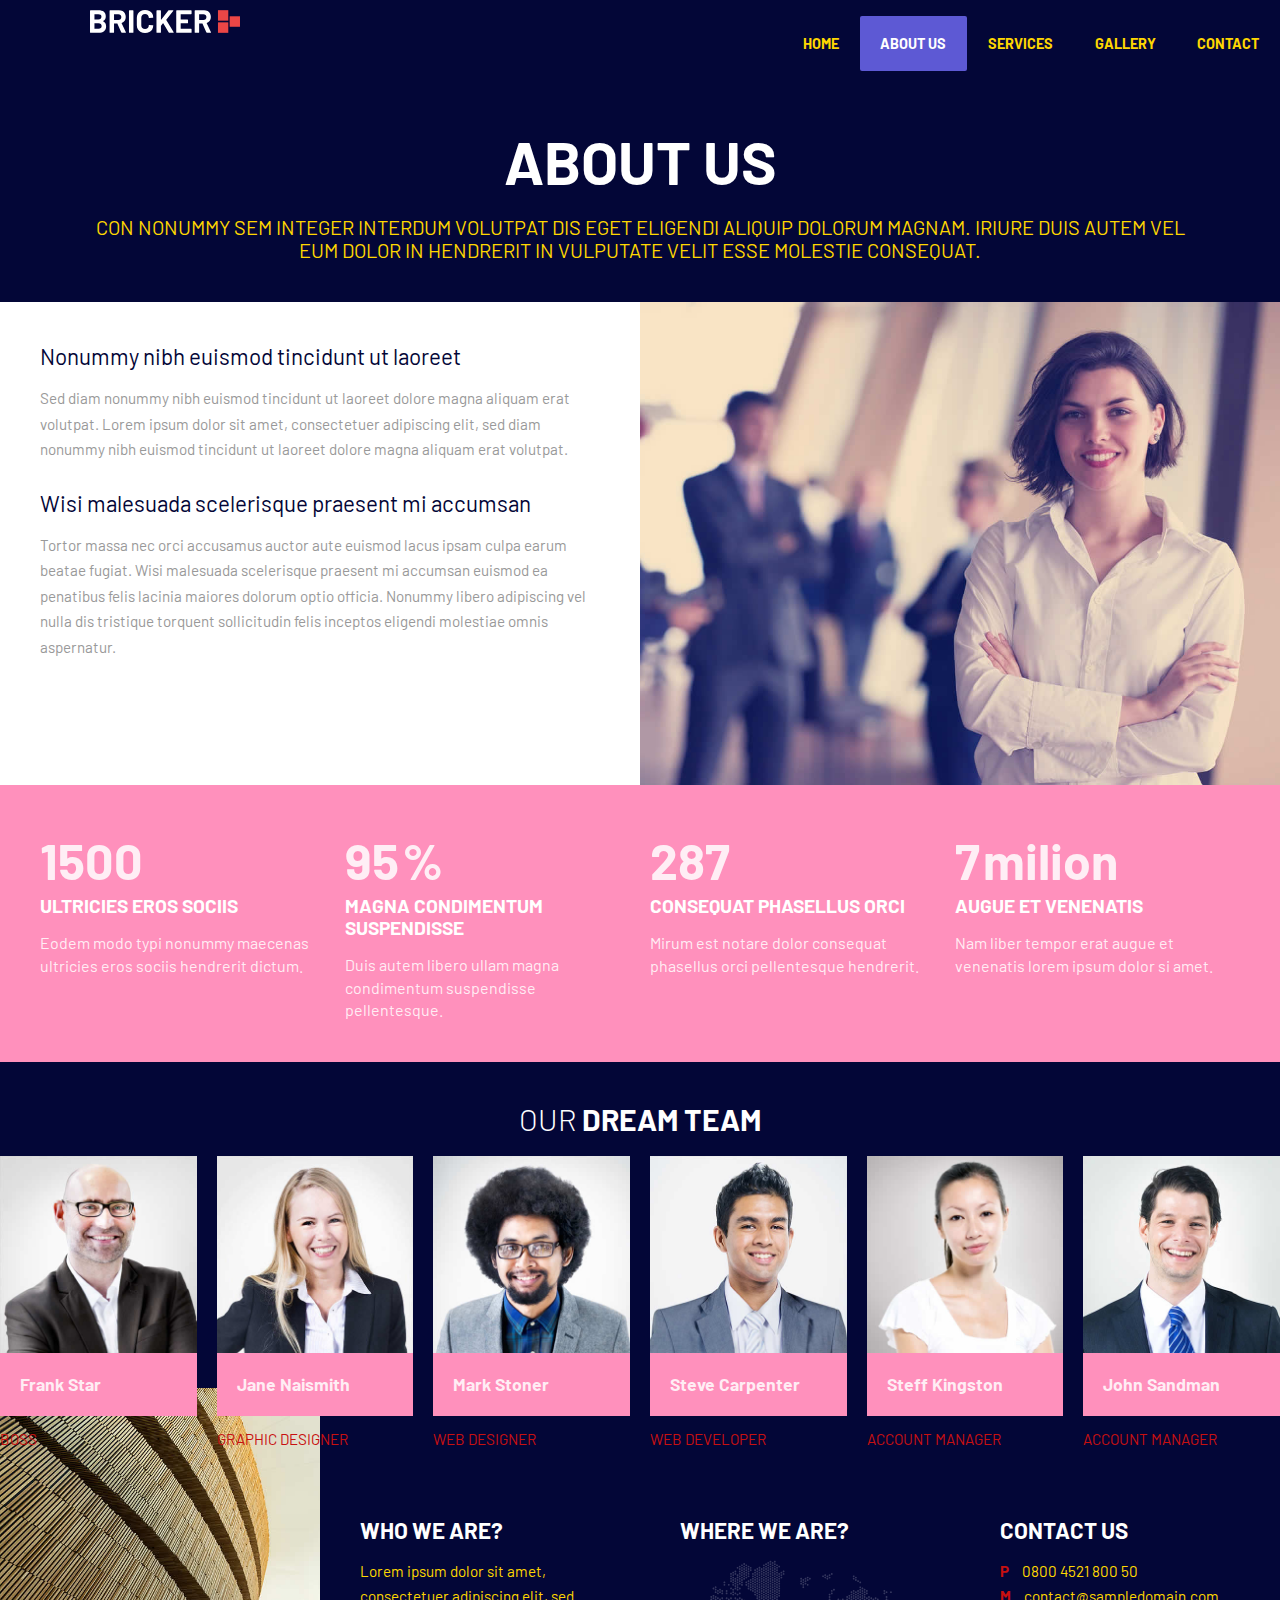
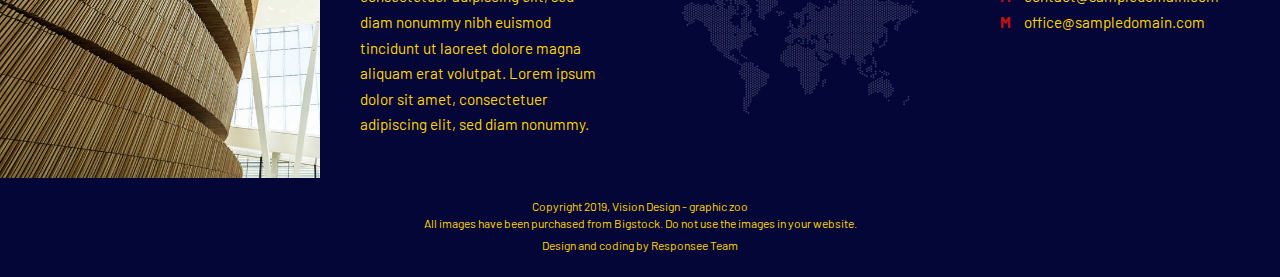
<file: about-us.html>
<!DOCTYPE html>
<html lang="en-US">
 <head>
    <meta charset="UTF-8">
    <meta name="viewport" content="width=device-width, initial-scale=1.0" />
    <title>Free responsive business website template</title>
    <link rel="stylesheet" href="css/components.css">
    <link rel="stylesheet" href="css/icons.css">
    <link rel="stylesheet" href="css/responsee.css">
    <link rel="stylesheet" href="owl-carousel/owl.carousel.css">
    <link rel="stylesheet" href="owl-carousel/owl.theme.css">
    <!-- CUSTOM STYLE -->      
    <link rel="stylesheet" href="css/template-style.css">
    <link href="https://fonts.googleapis.com/css?family=Barlow:100,300,400,700,800&amp;subset=latin-ext" rel="stylesheet">  
    <script type="text/javascript" src="js/jquery-1.8.3.min.js"></script>
    <script type="text/javascript" src="js/jquery-ui.min.js"></script>    
 </head>

 <!--
    You can change the color scheme of the page. Just change the class of the <body> tag. 
    You can use this class: "primary-color-white", "primary-color-red", "primary-color-orange", "primary-color-blue", "primary-color-aqua", "primary-color-dark" 
    -->
    
    <!--
    Each element is able to have its own background or text color. Just change the class of the element.  
    You can use this class: 
    "background-white", "background-red", "background-orange", "background-blue", "background-aqua", "background-primary" 
    "text-white", "text-red", "text-orange", "text-blue", "text-aqua", "text-primary"
    -->

   <body class="size-1520 primary-color-red background-dark">
      <!-- HEADER -->
      <header class="grid">
        <!-- Top Navigation -->
        <nav class="s-12 grid background-none background-primary-hightlight">
           <!-- logo -->
           <a href="index.html" class="m-12 l-3 padding-2x logo">
              <img src="img/logo.svg">
           </a>
           <div class="top-nav s-12 l-9"> 
              <ul class="top-ul right chevron">
                <li><a href="index.html">Home</a></li>
                <li><a href="about-us.html">About Us</a></li>
                <li><a href="services.html">Services</a></li>
                <li><a href="gallery.html">Gallery</a></li>
                <li><a href="contact.html">Contact</a></li>
              </ul>
           </div>
        </nav>
      </header>
      
      <!-- MAIN -->
      <main role="main">
        <!-- TOP SECTION -->
        <header class="grid">
        	<div class="s-12 padding-2x">
            <h1 class="text-strong text-white text-center center text-size-60 text-uppercase margin-bottom-20">About Us</h1>
            <p class="text-size-20 text-white text-center center text-uppercase">Con nonummy sem integer interdum volutpat dis eget eligendi aliquip dolorum magnam. Iriure duis autem vel<br> eum dolor in hendrerit in vulputate velit esse molestie consequat.</p>
          </div>
        </header>
  
        
        <!-- SECTION 1 -->
        <section class="grid">        
          <div class="m-12 l-6 padding-2x background-white">
            <h2 class="text-dark">Nonummy nibh euismod tincidunt ut laoreet</h2>
            <p>Sed diam nonummy nibh euismod tincidunt ut laoreet dolore magna aliquam erat volutpat. Lorem ipsum dolor sit amet, consectetuer adipiscing elit, sed diam nonummy nibh euismod tincidunt ut laoreet dolore magna aliquam erat volutpat.<br><br></p>
            <h2 class="text-dark">Wisi malesuada scelerisque praesent mi accumsan</h2>
            <p>Tortor massa nec orci accusamus auctor aute euismod lacus ipsam culpa earum beatae fugiat. Wisi malesuada scelerisque praesent mi accumsan euismod ea penatibus felis lacinia maiores dolorum optio officia. Nonummy libero adipiscing vel nulla dis tristique torquent sollicitudin felis inceptos eligendi molestiae omnis aspernatur.<p>
          </div>
          
          <!-- Image-->
          <img class="l-6 hide-s hide-m" src="img/img-01.jpg">
        </section>
        
        <!-- SECTION 2 -->
        <section class="grid margin margin-bottom padding-2x background-primary">
          <div class="s-12 m-6 l-3">
            <span class="timer text-size-50 text-white text-strong">1500</span>
            <h3 class="text-uppercase text-strong">Ultricies eros sociis</h3>
            <p class="text-size-16 margin-m-bottom-20">Eodem modo typi nonummy maecenas ultricies eros sociis hendrerit dictum.</p> 
          </div>

          <div class="s-12 m-6 l-3">
            <span class="timer text-size-50 text-white text-strong">95</span> <span class="text-size-50 text-white text-strong">%</span>
            <h3 class="text-uppercase text-strong">Magna condimentum suspendisse</h3>
            <p class="text-size-16 margin-m-bottom-20">Duis autem libero ullam magna condimentum suspendisse pellentesque.</p> 
          </div>

          <div class="s-12 m-6 l-3">
            <span class="timer text-size-50 text-white text-strong">287</span>
            <h3 class="text-uppercase text-strong">Consequat phasellus orci</h3>
            <p class="text-size-16 margin-m-bottom-20">Mirum est notare dolor consequat phasellus orci pellentesque hendrerit.</p> 
          </div>

          <div class="s-12 m-6 l-3">
            <span class="timer text-size-50 text-white text-strong">7</span> <span class="text-size-50 text-white text-strong">milion</span>
            <h3 class="text-uppercase text-strong">Augue et venenatis</h3>
            <p class="text-size-16 margin-m-bottom-20">Nam liber tempor erat augue et venenatis lorem ipsum dolor si amet.</p> 
          </div>
        </section>
        
        <!-- SECTION 3 -->
        <section class="grid margin">
          <h2 class="s-12 text-white text-thin text-size-30 text-white text-uppercase margin-top-bottom-20 center text-center">Our <b>Dream Team</b></h2> 
          <div class="s-12 m-6 l-2 margin-bottom">
            <img src="img/team-01.jpg"/>
            <h4 class="background-primary padding text-strong">Frank Star</h4>
            <p class="margin-bottom-10 text-primary text-uppercase">Boss</p>                                                                                                                                          
          </div>
          <div class="s-12 m-6 l-2 margin-bottom">
            <img src="img/team-02.jpg"/>
            <h4 class="background-primary padding text-strong">Jane Naismith</h4>
            <p class="margin-bottom-10 text-primary text-uppercase">Graphic Designer</p>                                                                                                                                          
          </div>
          <div class="s-12 m-6 l-2 margin-bottom"> 
            <img src="img/team-03.jpg"/>
            <h4 class="background-primary padding text-strong">Mark Stoner</h4>
            <p class="margin-bottom-10 text-primary text-uppercase">Web Designer</p>                                                                                                                                          
          </div>
          <div class="s-12 m-6 l-2 margin-bottom"> 
            <img src="img/team-04.jpg"/>
            <h4 class="background-primary padding text-strong">Steve Carpenter</h4>
            <p class="margin-bottom-10 text-primary text-uppercase">Web Developer</p>                                                                                                                                          
          </div>
          <div class="s-12 m-6 l-2 margin-bottom"> 
            <img src="img/team-05.jpg"/>
            <h4 class="background-primary padding text-strong">Steff Kingston</h4>
            <p class="margin-bottom-10 text-primary text-uppercase">Account Manager</p>                                                                                                                                          
          </div>
          <div class="s-12 m-6 l-2 margin-bottom"> 
            <img src="img/team-06.jpg"/>
            <h4 class="background-primary padding text-strong">John Sandman</h4>
            <p class="margin-bottom-10 text-primary text-uppercase">Account Manager</p>                                                                                                                                          
          </div>   
        </section>
                 
      </main>
      
       
      <!-- FOOTER -->
      <footer class="grid">
        <!-- Footer - top -->
        <!-- Image-->
        <div class="s-12 l-3 m-row-3 margin-bottom background-image" style="background-image:url(img/img-04.jpg)"></div>
        
        <div class="s-12 m-9 l-3 padding-2x margin-bottom background-dark">
           <h2 class="text-strong text-uppercase">Who We Are?</h2>
           <p>Lorem ipsum dolor sit amet, consectetuer adipiscing elit, sed diam nonummy nibh euismod tincidunt ut laoreet dolore magna aliquam erat volutpat. Lorem ipsum dolor sit amet, consectetuer adipiscing elit, sed diam nonummy.</p>
        </div>
        
        <div class="s-12 m-9 l-3 padding-2x margin-bottom background-dark">
           <h2 class="text-strong text-uppercase">Where We Are?</h2>
           <img class="full-img" src="img/map.svg" alt=""/>
        </div>
        
        <div class="s-12 m-9 l-3 padding-2x margin-bottom background-dark">
           <h2 class="text-strong text-uppercase">Contact Us</h2>
           <p><b class="text-primary margin-right-10">P</b> 0800 4521 800 50</p>
           <p><b class="text-primary margin-right-10">M</b> <a class="text-primary-hover" href="mailto:contact@sampledomain.com">contact@sampledomain.com</a></p>
           <p><b class="text-primary margin-right-10">M</b> <a class="text-primary-hover" href="mailto:office@sampledomain.com">office@sampledomain.com</a></p>
        </div>
        
        <!-- Footer - bottom -->
        <div class="s-12 text-center margin-bottom">
          <p class="text-size-12">Copyright 2019, Vision Design - graphic zoo</p>
          <p class="text-size-12">All images have been purchased from Bigstock. Do not use the images in your website.</p>
          <p><a class="text-size-12 text-primary-hover" href="http://www.myresponsee.com" title="Responsee - lightweight responsive framework">Design and coding by Responsee Team</a></p>
        </div>
      </footer>                                                                    
      <script type="text/javascript" src="js/responsee.js"></script>
      <script type="text/javascript" src="owl-carousel/owl.carousel.js"></script>
      <script type="text/javascript" src="js/template-scripts.js"></script>

   </body>
</html>
</file>
<file: css/components.css>
/*
 * Components CSS - v6 - 2016-07-08
 * https://www.myresponsee.com
 * Copyright 2019, Vision Design - graphic zoo
 * Free to use under the MIT license.
*/
/* Tabs */
.tab-item {
  background: none repeat scroll 0 0 #fff;
  display: none;
  padding: 1.25rem 0;
}
.tab-item.tab-active {
  display: block;
}
.tab-content > .tab-label {
  display: none;
}
.tab-nav > .tab-label {
  float:left;
}
a.tab-label, a.tab-label:link, a.tab-label:visited, a.tab-label:hover {
  background: none repeat scroll 0 0 #262626;
  color: #fff;
  margin-right: 1px;
  padding: 0.625rem 1.25rem;
  transition: background 0.20s linear 0s;
  -o-transition: background 0.20s linear 0s;
  -ms-transition: background 0.20s linear 0s;
  -moz-transition: background 0.20s linear 0s;
  -webkit-transition: background 0.20s linear 0s;
}
a.tab-label:hover,a.tab-label.active-btn {
  background: none repeat scroll 0 0 #999;
}
.tab-label.active-btn {
  cursor: default;
}
.tab-content {
  text-align: left;
}
@media screen and (max-width:768px) {    
  .tab-nav > .tab-label {
    margin: 0.5px 0;
    width: 100%;
  }
}
/* Custom forms */
form.customform input, form.customform select, form.customform textarea, form.customform button {
 font-size:0.9rem;
 font-family:inherit;
 margin-bottom:1.25rem;
} 
form.customform input, form.customform select {height: 2.7rem;}
form.customform input, form.customform textarea, form.customform select { 
 background: none repeat scroll 0 0 #F5F5F5;
 transition: background 0.20s linear 0s;
 -o-transition: background 0.20s linear 0s;
 -ms-transition: background 0.20s linear 0s;
 -moz-transition: background 0.20s linear 0s;
 -webkit-transition: background 0.20s linear 0s;
}
form.customform input:hover, form.customform textarea:hover, form.customform select:hover, form.customform input:focus, form.customform textarea:focus, form.customform select:focus {background: none repeat scroll 0 0 #fff;}
form.customform input, form.customform textarea, form.customform select {
 background: none repeat scroll 0 0 #F5F5F5;
 border: 1px solid #E0E0E0;
 padding: 0.625rem;
 width: 100%;
}
form.customform input[type="file"] {
 border: 1px solid #E0E0E0;
 height: auto;
 max-height: 2.7rem;
 min-height: 2.7rem;
 padding: 0.4rem;
 width: 100%;
}
form.customform input[type="radio"], form.customform input[type="checkbox"] {
 margin-right: 0.625rem;
 width:auto;
 padding:0;
 height:auto;
}
form.customform option {padding: 0.625rem;}
form.customform select[multiple="multiple"] {height: auto;}
form.customform button {
 width: 100%;
 background: none repeat scroll 0 0 #152732;
 border: 0 none;
 color: #fff;
 height: 2.7rem;
 padding: 0.625rem;
 cursor:pointer;
 width: 100%;
 transition: background 0.20s linear 0s;
 -o-transition: background 0.20s linear 0s;
 -ms-transition: background 0.20s linear 0s;
 -moz-transition: background 0.20s linear 0s;
 -webkit-transition: background 0.20s linear 0s;
}
/* Tooltip */
a.tooltip-container,.tooltip-container {
  border-bottom:1px dotted;
  border-bottom-color: color;
  cursor: help;
  font-weight: 600;
}
a .tooltip-content,.tooltip-content {
  background: #152732 none repeat scroll 0 0;
  color: #fff!important;
  border-radius: 3px;
  display: none;
  font-size: 0.8rem;
  font-weight: normal;
  line-height: 1.3rem;
  margin-top: -1.25rem;
  max-width: 300px;
  padding: 0.625rem;
  position: absolute;
  z-index: 10;
}
.tooltip-content::after {
  border-left: 9px solid transparent;
  border-right: 9px solid transparent;
  border-top: 7px solid #152732;
  bottom: -5px;
  clear: both;
  content: "";
  height: 0;
  left: 50%;
  margin-left: -5px;
  position: absolute;
  width: 0;
}
a.tooltip-content.tooltip-bottom,.tooltip-content.tooltip-bottom {
  margin-top: 1.25rem;
}
.tooltip-content.tooltip-bottom::after {
  border-left: 9px solid transparent;
  border-right: 9px solid transparent;
  border-top: 0;
  border-bottom: 7px solid #152732;
  top: -5px;
}
/* Buttons */
.button,a.button,a.button:link,a.button:active,a.button:visited {
  background: #777 none repeat scroll 0 0;
  border: 0;
  color: #fff;
  cursor: pointer;
  display: inline-block;
  font-size: 0.85rem;
  padding: 0.825rem 1rem;
  text-align: center;
  transition: all 0.20s linear 0s;
  -o-transition: all 0.20s linear 0s;
  -ms-transition: all 0.20s linear 0s;
  -moz-transition: all 0.20s linear 0s;
  -webkit-transition: all 0.20s linear 0s;
}
.button.rounded-btn {
  border-radius: 4px;
}
.button.rounded-full-btn {
  border-radius: 100px;
}
.button:hover {box-shadow: 0 0 10px 100px rgba(255,255,255,0.15) inset;}
.button.secondary-btn,a.button.secondary-btn,a.button.secondary-btn:link,a.button.secondary-btn:active,a.button.secondary-btn:visited {
  background: #444 none repeat scroll 0 0;
}
.button.cancel-btn,a.button.cancel-btn,a.button.cancel-btn:link,a.button.cancel-btn:active,a.button.cancel-btn:visited {
  background: #dc003a none repeat scroll 0 0;
}
.button.submit-btn,a.button.submit-btn,a.button.submit-btn:link,a.button.submit-btn:active,a.button.submit-btn:visited {
  background: #b4bf04 none repeat scroll 0 0;
}
.button.reload-btn,a.button.reload-btn,a.button.reload-btn:link,a.button.reload-btn:active,a.button.reload-btn:visited {
  background: #ff9800 none repeat scroll 0 0;
}
.button.disabled-btn {
  cursor: not-allowed!important;
  opacity: 0.2;
}
.button i {
  background: rgba(0, 0, 0, 0.1) none repeat scroll 0 0;
  border-radius: 27px;
  color: #fff!important;
  display: inline-block;
  font-size: 0.8rem;
  height: 27px;
  line-height: 27px;
  margin-right: 5px;
  width: 27px;
  transition: all 0.20s linear 0s;
  -o-transition: all 0.20s linear 0s;
  -ms-transition: all 0.20s linear 0s;
  -moz-transition: all 0.20s linear 0s;
  -webkit-transition: all 0.20s linear 0s;
}
.button:hover > i {
  background: rgba(0, 0, 0, 0.06) none repeat scroll 0 0;
}
.grid .button {
    width: 100%;
}
</file>
<file: css/icons.css>
/* Icon font - MFG labs */
@font-face {
  font-family: 'mfg';
    src: url('../font/mfglabsiconset-webfont.eot');
    src: url('../font/mfglabsiconset-webfont.svg#mfg_labs_iconsetregular') format('svg'),
   		   url('../font/mfglabsiconset-webfont.eot?#iefix') format('embedded-opentype'),
         url('../font/mfglabsiconset-webfont.woff') format('woff'),
         url('../font/mfglabsiconset-webfont.ttf') format('truetype');
    font-weight: normal;
    font-style: normal;
}

.icon-cloud,
.icon-at,
.icon-plus,
.icon-minus,
.icon-arrow_up,
.icon-arrow_down,
.icon-arrow_right,
.icon-arrow_left,
.icon-chevron_down,
.icon-chevron_up,
.icon-chevron_right,
.icon-chevron_left,
.icon-reorder,
.icon-list,
.icon-reorder_square,
.icon-reorder_square_line,
.icon-coverflow,
.icon-coverflow_line,
.icon-pause,
.icon-play,
.icon-step_forward,
.icon-step_backward,
.icon-fast_forward,
.icon-fast_backward,
.icon-cloud_upload,
.icon-cloud_download,
.icon-data_science,
.icon-data_science_black,
.icon-globe,
.icon-globe_black,
.icon-math_ico,
.icon-math,
.icon-math_black,
.icon-paperplane_ico,
.icon-paperplane,
.icon-paperplane_black,
.icon-color_balance,
.icon-star,
.icon-star_half,
.icon-star_empty,
.icon-star_half_empty,
.icon-reload,
.icon-heart,
.icon-heart_broken,
.icon-hashtag,
.icon-reply,
.icon-retweet,
.icon-signin,
.icon-signout,
.icon-download,
.icon-upload,
.icon-placepin,
.icon-display_screen,
.icon-tablet,
.icon-smartphone,
.icon-connected_object,
.icon-lock,
.icon-unlock,
.icon-camera,
.icon-isight,
.icon-video_camera,
.icon-random,
.icon-message,
.icon-discussion,
.icon-calendar,
.icon-ringbell,
.icon-movie,
.icon-mail,
.icon-pen,
.icon-settings,
.icon-measure,
.icon-vector,
.icon-vector_pen,
.icon-mute_on,
.icon-mute_off,
.icon-home,
.icon-sheet,
.icon-arrow_big_right,
.icon-arrow_big_left,
.icon-arrow_big_down,
.icon-arrow_big_up,
.icon-dribbble_circle,
.icon-dribbble,
.icon-facebook_circle,
.icon-facebook,
.icon-git_circle_alt,
.icon-git_circle,
.icon-git,
.icon-octopus,
.icon-twitter_circle,
.icon-twitter,
.icon-google_plus_circle,
.icon-google_plus,
.icon-linked_in_circle,
.icon-linked_in,
.icon-instagram,
.icon-instagram_circle,
.icon-mfg_icon,
.icon-xing,
.icon-xing_circle,
.icon-mfg_icon_circle,
.icon-user,
.icon-user_male,
.icon-user_female,
.icon-users,
.icon-file_open,
.icon-file_close,
.icon-file_alt,
.icon-file_close_alt,
.icon-attachment,
.icon-check,
.icon-cross_mark,
.icon-cancel_circle,
.icon-check_circle,
.icon-magnifying,
.icon-inbox,
.icon-clock,
.icon-stopwatch,
.icon-hourglass,
.icon-trophy,
.icon-unlock_alt,
.icon-lock_alt,
.icon-arrow_doubled_right,
.icon-arrow_doubled_left,
.icon-arrow_doubled_down,
.icon-arrow_doubled_up,
.icon-link,
.icon-warning,
.icon-warning_alt,
.icon-magnifying_plus,
.icon-magnifying_minus,
.icon-white_question,
.icon-black_question,
.icon-stop,
.icon-share,
.icon-eye,
.icon-trash_can,
.icon-hard_drive,
.icon-information_black,
.icon-information_white,
.icon-printer,
.icon-letter,
.icon-soundcloud,
.icon-soundcloud_circle,
.icon-anchor,
.icon-female_sign,
.icon-male_sign,
.icon-joystick,
.icon-high_voltage,
.icon-fire,
.icon-newspaper,
.icon-chart,
.icon-spread,
.icon-spinner_1,
.icon-spinner_2,
.icon-chart_alt,
.icon-label,
.icon-brush,
.icon-refresh,
.icon-node,
.icon-node_2,
.icon-node_3,
.icon-link_2_nodes,
.icon-link_3_nodes,
.icon-link_loop_nodes,
.icon-node_size,
.icon-node_color,
.icon-layout_directed,
.icon-layout_radial,
.icon-layout_hierarchical,
.icon-node_link_direction,
.icon-node_link_short_path,
.icon-node_cluster,
.icon-display_graph,
.icon-node_link_weight,
.icon-more_node_links,
.icon-node_shape,
.icon-node_icon,
.icon-node_text,
.icon-node_link_text,
.icon-node_link_color,
.icon-node_link_shape,
.icon-credit_card,
.icon-disconnect,
.icon-graph,
.icon-new_user {
  font-family: 'mfg';
  font-style: normal;
  font-variant: normal;
  font-weight: normal;
  color:#e3e3e3;
  speak: none; 
  text-transform: none;
  /* Better Font Rendering =========== */
  -webkit-font-smoothing: antialiased;
  -moz-osx-font-smoothing: grayscale;
}
.icon2x {font-size: 2rem;}
.icon3x {font-size: 3rem;}

.icon-cloud:before { content: "\2601"; }
.icon-at:before { content: "\0040"; }
.icon-plus:before { content: "\002B"; }
.icon-minus:before { content: "\2212"; }
.icon-arrow_up:before { content: "\2191"; }
.icon-arrow_down:before { content: "\2193"; }
.icon-arrow_right:before { content: "\2192"; }
.icon-arrow_left:before { content: "\2190"; }
.icon-chevron_down:before { content: "\f004"; }
.icon-chevron_up:before { content: "\f005"; }
.icon-chevron_right:before { content: "\f006"; }
.icon-chevron_left:before { content: "\f007"; }
.icon-reorder:before { content: "\f008"; }
.icon-list:before { content: "\f009"; }
.icon-reorder_square:before { content: "\f00a"; }
.icon-reorder_square_line:before { content: "\f00b"; }
.icon-coverflow:before { content: "\f00c"; }
.icon-coverflow_line:before { content: "\f00d"; }
.icon-pause:before { content: "\f00e"; }
.icon-play:before { content: "\f00f"; }
.icon-step_forward:before { content: "\f010"; }
.icon-step_backward:before { content: "\f011"; }
.icon-fast_forward:before { content: "\f012"; }
.icon-fast_backward:before { content: "\f013"; }
.icon-cloud_upload:before { content: "\f014"; }
.icon-cloud_download:before { content: "\f015"; }
.icon-data_science:before { content: "\f016"; }
.icon-data_science_black:before { content: "\f017"; }
.icon-globe:before { content: "\f018"; }
.icon-globe_black:before { content: "\f019"; }
.icon-math_ico:before { content: "\f01a"; }
.icon-math:before { content: "\f01b"; }
.icon-math_black:before { content: "\f01c"; }
.icon-paperplane_ico:before { content: "\f01d"; }
.icon-paperplane:before { content: "\f01e"; }
.icon-paperplane_black:before { content: "\f01f"; }
.icon-color_balance:before { content: "\f020"; }
.icon-star:before { content: "\2605"; }
.icon-star_half:before { content: "\f022"; }
.icon-star_empty:before { content: "\2606"; }
.icon-star_half_empty:before { content: "\f024"; }
.icon-reload:before { content: "\f025"; }
.icon-heart:before { content: "\2665"; }
.icon-heart_broken:before { content: "\f028"; }
.icon-hashtag:before { content: "\f029"; }
.icon-reply:before { content: "\f02a"; }
.icon-retweet:before { content: "\f02b"; }
.icon-signin:before { content: "\f02c"; }
.icon-signout:before { content: "\f02d"; }
.icon-download:before { content: "\f02e"; }
.icon-upload:before { content: "\f02f"; }
.icon-placepin:before { content: "\f031"; }
.icon-display_screen:before { content: "\f032"; }
.icon-tablet:before { content: "\f033"; }
.icon-smartphone:before { content: "\f034"; }
.icon-connected_object:before { content: "\f035"; }
.icon-lock:before { content: "\F512"; }
.icon-unlock:before { content: "\F513"; }
.icon-camera:before { content: "\F4F7"; }
.icon-isight:before { content: "\f039"; }
.icon-video_camera:before { content: "\f03a"; }
.icon-random:before { content: "\f03b"; }
.icon-message:before { content: "\F4AC"; }
.icon-discussion:before { content: "\f03d"; }
.icon-calendar:before { content: "\F4C5"; }
.icon-ringbell:before { content: "\f03f"; }
.icon-movie:before { content: "\f040"; }
.icon-mail:before { content: "\2709"; }
.icon-pen:before { content: "\270F"; }
.icon-settings:before { content: "\9881"; }
.icon-measure:before { content: "\f044"; }
.icon-vector:before { content: "\f045"; }
.icon-vector_pen:before { content: "\2712"; }
.icon-mute_on:before { content: "\f047"; }
.icon-mute_off:before { content: "\f048"; }
.icon-home:before { content: "\2302"; }
.icon-sheet:before { content: "\f04a"; }
.icon-arrow_big_right:before { content: "\21C9"; }
.icon-arrow_big_left:before { content: "\21C7"; }
.icon-arrow_big_down:before { content: "\21CA"; }
.icon-arrow_big_up:before { content: "\21C8"; }
.icon-dribbble_circle:before { content: "\f04f"; }
.icon-dribbble:before { content: "\f050"; }
.icon-facebook_circle:before { content: "\f051"; }
.icon-facebook:before { content: "\f052"; }
.icon-git_circle_alt:before { content: "\f053"; }
.icon-git_circle:before { content: "\f054"; }
.icon-git:before { content: "\f055"; }
.icon-octopus:before { content: "\f056"; }
.icon-twitter_circle:before { content: "\f057"; }
.icon-twitter:before { content: "\f058"; }
.icon-google_plus_circle:before { content: "\f059"; }
.icon-google_plus:before { content: "\f05a"; }
.icon-linked_in_circle:before { content: "\f05b"; }
.icon-linked_in:before { content: "\f05c"; }
.icon-instagram:before { content: "\f05d"; }
.icon-instagram_circle:before { content: "\f05e"; }
.icon-mfg_icon:before { content: "\f05f"; }
.icon-xing:before { content: "\F532"; }
.icon-xing_circle:before { content: "\F533"; }
.icon-mfg_icon_circle:before { content: "\f060"; }
.icon-user:before { content: "\f061"; }
.icon-user_male:before { content: "\f062"; }
.icon-user_female:before { content: "\f063"; }
.icon-users:before { content: "\f064"; }
.icon-file_open:before { content: "\F4C2"; }
.icon-file_close:before { content: "\f067"; }
.icon-file_alt:before { content: "\f068"; }
.icon-file_close_alt:before { content: "\f069"; }
.icon-attachment:before { content: "\f06a"; }
.icon-check:before { content: "\2713"; }
.icon-cross_mark:before { content: "\274C"; }
.icon-cancel_circle:before { content: "\F06E"; }
.icon-check_circle:before { content: "\f06d"; }
.icon-magnifying:before { content: "\F50D"; }
.icon-inbox:before { content: "\f070"; }
.icon-clock:before { content: "\23F2"; }
.icon-stopwatch:before { content: "\23F1"; }
.icon-hourglass:before { content: "\231B"; }
.icon-trophy:before { content: "\f074"; }
.icon-unlock_alt:before { content: "\F075"; }
.icon-lock_alt:before { content: "\F510"; }
.icon-arrow_doubled_right:before { content: "\21D2"; }
.icon-arrow_doubled_left:before { content: "\21D0"; }
.icon-arrow_doubled_down:before { content: "\21D3"; }
.icon-arrow_doubled_up:before { content: "\21D1"; }
.icon-link:before { content: "\f07B"; }
.icon-warning:before { content: "\2757"; }
.icon-warning_alt:before { content: "\2755"; }
.icon-magnifying_plus:before { content: "\f07E"; }
.icon-magnifying_minus:before { content: "\f07F"; }
.icon-white_question:before { content: "\2754"; }
.icon-black_question:before { content: "\2753"; }
.icon-stop:before { content: "\f080"; }
.icon-share:before { content: "\f081"; }
.icon-eye:before { content: "\f082"; }
.icon-trash_can:before { content: "\f083"; }
.icon-hard_drive:before { content: "\f084"; }
.icon-information_black:before { content: "\f085"; }
.icon-information_white:before { content: "\f086"; }
.icon-printer:before { content: "\f087"; }
.icon-letter:before { content: "\f088"; }
.icon-soundcloud:before { content: "\f089"; }
.icon-soundcloud_circle:before { content: "\f08A"; }
.icon-anchor:before { content: "\2693"; }
.icon-female_sign:before { content: "\2640"; }
.icon-male_sign:before { content: "\2642"; }
.icon-joystick:before { content: "\F514"; }
.icon-high_voltage:before { content: "\26A1"; }
.icon-fire:before { content: "\F525"; }
.icon-newspaper:before { content: "\F4F0"; }
.icon-chart:before { content: "\F526"; }
.icon-spread:before { content: "\F527"; }
.icon-spinner_1:before { content: "\F528"; }
.icon-spinner_2:before { content: "\F529"; }
.icon-chart_alt:before { content: "\F530"; }
.icon-label:before { content: "\F531"; }
.icon-brush:before { content: "\E000"; }
.icon-refresh:before { content: "\E001"; }
.icon-node:before { content: "\E002"; }
.icon-node_2:before { content: "\E003"; }
.icon-node_3:before { content: "\E004"; }
.icon-link_2_nodes:before { content: "\E005"; }
.icon-link_3_nodes:before { content: "\E006"; }
.icon-link_loop_nodes:before { content: "\E007"; }
.icon-node_size:before { content: "\E008"; }
.icon-node_color:before { content: "\E009"; }
.icon-layout_directed:before { content: "\E010"; }
.icon-layout_radial:before { content: "\E011"; }
.icon-layout_hierarchical:before { content: "\E012"; }
.icon-node_link_direction:before { content: "\E013"; }
.icon-node_link_short_path:before { content: "\E014"; }
.icon-node_cluster:before { content: "\E015"; }
.icon-display_graph:before { content: "\E016"; }
.icon-node_link_weight:before { content: "\E017"; }
.icon-more_node_links:before { content: "\E018"; }
.icon-node_shape:before { content: "\E00A"; }
.icon-node_icon:before { content: "\E00B"; }
.icon-node_text:before { content: "\E00C"; }
.icon-node_link_text:before { content: "\E00D"; }
.icon-node_link_color:before { content: "\E00E"; }
.icon-node_link_shape:before { content: "\E00F"; }
.icon-credit_card:before { content: "\F4B3"; }
.icon-disconnect:before { content: "\F534"; }
.icon-graph:before { content: "\F535"; }
.icon-new_user:before { content: "\F536"; }


/* Icon font - Simple Line Icons */
@font-face {
  font-family: 'sli';
  src: url('../font/Simple-Line-Icons.eot?v=2.2.2');
  src: url('../font/Simple-Line-Icons.eot?v=2.2.2#iefix') format('embedded-opentype'), url('../font/Simple-Line-Icons.ttf?v=2.2.2') format('truetype'), url('../font/Simple-Line-Icons.woff2?v=2.2.2') format('woff2'), url('../font/Simple-Line-Icons.woff?v=2.2.2') format('woff'), url('../font/Simple-Line-Icons.svg?v=2.2.2#simple-line-icons') format('svg');
  font-weight: normal;
  font-style: normal;
}

.icon-sli-user,
.icon-sli-people,
.icon-sli-user-female,
.icon-sli-user-follow,
.icon-sli-user-following,
.icon-sli-user-unfollow,
.icon-sli-login,
.icon-sli-logout,
.icon-sli-emotsmile,
.icon-sli-phone,
.icon-sli-call-end,
.icon-sli-call-in,
.icon-sli-call-out,
.icon-sli-map,
.icon-sli-location-pin,
.icon-sli-direction,
.icon-sli-directions,
.icon-sli-compass,
.icon-sli-layers,
.icon-sli-menu,
.icon-sli-list,
.icon-sli-options-vertical,
.icon-sli-options,
.icon-sli-arrow-down,
.icon-sli-arrow-left,
.icon-sli-arrow-right,
.icon-sli-arrow-up,
.icon-sli-arrow-up-circle,
.icon-sli-arrow-left-circle,
.icon-sli-arrow-right-circle,
.icon-sli-arrow-down-circle,
.icon-sli-check,
.icon-sli-clock,
.icon-sli-plus,
.icon-sli-minus,
.icon-sli-close,
.icon-sli-organization,
.icon-sli-trophy,
.icon-sli-screen-smartphone,
.icon-sli-screen-desktop,
.icon-sli-plane,
.icon-sli-notebook,
.icon-sli-mustache,
.icon-sli-mouse,
.icon-sli-magnet,
.icon-sli-energy,
.icon-sli-disc,
.icon-sli-cursor,
.icon-sli-cursor-move,
.icon-sli-crop,
.icon-sli-chemistry,
.icon-sli-speedometer,
.icon-sli-shield,
.icon-sli-screen-tablet,
.icon-sli-magic-wand,
.icon-sli-hourglass,
.icon-sli-graduation,
.icon-sli-ghost,
.icon-sli-game-controller,
.icon-sli-fire,
.icon-sli-eyeglass,
.icon-sli-envelope-open,
.icon-sli-envelope-letter,
.icon-sli-bell,
.icon-sli-badge,
.icon-sli-anchor,
.icon-sli-wallet,
.icon-sli-vector,
.icon-sli-speech,
.icon-sli-puzzle,
.icon-sli-printer,
.icon-sli-present,
.icon-sli-playlist,
.icon-sli-pin,
.icon-sli-picture,
.icon-sli-handbag,
.icon-sli-globe-alt,
.icon-sli-globe,
.icon-sli-folder-alt,
.icon-sli-folder,
.icon-sli-film,
.icon-sli-feed,
.icon-sli-drop,
.icon-sli-drawer,
.icon-sli-docs,
.icon-sli-doc,
.icon-sli-diamond,
.icon-sli-cup,
.icon-sli-calculator,
.icon-sli-bubbles,
.icon-sli-briefcase,
.icon-sli-book-open,
.icon-sli-basket-loaded,
.icon-sli-basket,
.icon-sli-bag,
.icon-sli-action-undo,
.icon-sli-action-redo,
.icon-sli-wrench,
.icon-sli-umbrella,
.icon-sli-trash,
.icon-sli-tag,
.icon-sli-support,
.icon-sli-frame,
.icon-sli-size-fullscreen,
.icon-sli-size-actual,
.icon-sli-shuffle,
.icon-sli-share-alt,
.icon-sli-share,
.icon-sli-rocket,
.icon-sli-question,
.icon-sli-pie-chart,
.icon-sli-pencil,
.icon-sli-note,
.icon-sli-loop,
.icon-sli-home,
.icon-sli-grid,
.icon-sli-graph,
.icon-sli-microphone,
.icon-sli-music-tone-alt,
.icon-sli-music-tone,
.icon-sli-earphones-alt,
.icon-sli-earphones,
.icon-sli-equalizer,
.icon-sli-like,
.icon-sli-dislike,
.icon-sli-control-start,
.icon-sli-control-rewind,
.icon-sli-control-play,
.icon-sli-control-pause,
.icon-sli-control-forward,
.icon-sli-control-end,
.icon-sli-volume-1,
.icon-sli-volume-2,
.icon-sli-volume-off,
.icon-sli-calendar,
.icon-sli-bulb,
.icon-sli-chart,
.icon-sli-ban,
.icon-sli-bubble,
.icon-sli-camrecorder,
.icon-sli-camera,
.icon-sli-cloud-download,
.icon-sli-cloud-upload,
.icon-sli-envelope,
.icon-sli-eye,
.icon-sli-flag,
.icon-sli-heart,
.icon-sli-info,
.icon-sli-key,
.icon-sli-link,
.icon-sli-lock,
.icon-sli-lock-open,
.icon-sli-magnifier,
.icon-sli-magnifier-add,
.icon-sli-magnifier-remove,
.icon-sli-paper-clip,
.icon-sli-paper-plane,
.icon-sli-power,
.icon-sli-refresh,
.icon-sli-reload,
.icon-sli-settings,
.icon-sli-star,
.icon-sli-symbol-female,
.icon-sli-symbol-male,
.icon-sli-target,
.icon-sli-credit-card,
.icon-sli-paypal,
.icon-sli-social-tumblr,
.icon-sli-social-twitter,
.icon-sli-social-facebook,
.icon-sli-social-instagram,
.icon-sli-social-linkedin,
.icon-sli-social-pinterest,
.icon-sli-social-github,
.icon-sli-social-google,
.icon-sli-social-reddit,
.icon-sli-social-skype,
.icon-sli-social-dribbble,
.icon-sli-social-behance,
.icon-sli-social-foursqare,
.icon-sli-social-soundcloud,
.icon-sli-social-spotify,
.icon-sli-social-stumbleupon,
.icon-sli-social-youtube,
.icon-sli-social-dropbox {
  font-family: 'sli';
  font-style: normal;  
  font-variant: normal;
  font-weight: normal;
  color:#e3e3e3;
  speak: none;
  text-transform: none;
  /* Better Font Rendering =========== */
  -webkit-font-smoothing: antialiased;
  -moz-osx-font-smoothing: grayscale;
}
.icon-sli-user:before { content: "\e005"; }
.icon-sli-people:before { content: "\e001"; }
.icon-sli-user-female:before { content: "\e000"; }
.icon-sli-user-follow:before { content: "\e002"; }
.icon-sli-user-following:before { content: "\e003"; }
.icon-sli-user-unfollow:before { content: "\e004"; }
.icon-sli-login:before { content: "\e066"; }
.icon-sli-logout:before { content: "\e065"; }
.icon-sli-emotsmile:before { content: "\e021"; }
.icon-sli-phone:before { content: "\e600"; }
.icon-sli-call-end:before { content: "\e048"; }
.icon-sli-call-in:before { content: "\e047"; }
.icon-sli-call-out:before { content: "\e046"; }
.icon-sli-map:before { content: "\e033"; }
.icon-sli-location-pin:before { content: "\e096"; }
.icon-sli-direction:before { content: "\e042"; }
.icon-sli-directions:before { content: "\e041"; }
.icon-sli-compass:before { content: "\e045"; }
.icon-sli-layers:before { content: "\e034"; }
.icon-sli-menu:before { content: "\e601"; }
.icon-sli-list:before { content: "\e067"; }
.icon-sli-options-vertical:before { content: "\e602"; }
.icon-sli-options:before { content: "\e603"; }
.icon-sli-arrow-down:before { content: "\e604"; }
.icon-sli-arrow-left:before { content: "\e605"; }
.icon-sli-arrow-right:before { content: "\e606"; }
.icon-sli-arrow-up:before { content: "\e607"; }
.icon-sli-arrow-up-circle:before { content: "\e078"; }
.icon-sli-arrow-left-circle:before { content: "\e07a"; }
.icon-sli-arrow-right-circle:before { content: "\e079"; }
.icon-sli-arrow-down-circle:before { content: "\e07b"; }
.icon-sli-check:before { content: "\e080"; }
.icon-sli-clock:before { content: "\e081"; }
.icon-sli-plus:before { content: "\e095"; }
.icon-sli-minus:before { content: "\e615"; }
.icon-sli-close:before { content: "\e082"; }
.icon-sli-organization:before { content: "\e616"; }

.icon-sli-trophy:before { content: "\e006"; }
.icon-sli-screen-smartphone:before { content: "\e010"; }
.icon-sli-screen-desktop:before { content: "\e011"; }
.icon-sli-plane:before { content: "\e012"; }
.icon-sli-notebook:before { content: "\e013"; }
.icon-sli-mustache:before { content: "\e014"; }
.icon-sli-mouse:before { content: "\e015"; }
.icon-sli-magnet:before { content: "\e016"; }
.icon-sli-energy:before { content: "\e020"; }
.icon-sli-disc:before { content: "\e022"; }
.icon-sli-cursor:before { content: "\e06e"; }
.icon-sli-cursor-move:before { content: "\e023"; }
.icon-sli-crop:before { content: "\e024"; }
.icon-sli-chemistry:before { content: "\e026"; }
.icon-sli-speedometer:before { content: "\e007"; }
.icon-sli-shield:before { content: "\e00e"; }
.icon-sli-screen-tablet:before { content: "\e00f"; }
.icon-sli-magic-wand:before { content: "\e017"; }
.icon-sli-hourglass:before { content: "\e018"; }
.icon-sli-graduation:before { content: "\e019"; }
.icon-sli-ghost:before { content: "\e01a"; }
.icon-sli-game-controller:before { content: "\e01b"; }
.icon-sli-fire:before { content: "\e01c"; }
.icon-sli-eyeglass:before { content: "\e01d"; }
.icon-sli-envelope-open:before { content: "\e01e"; }
.icon-sli-envelope-letter:before { content: "\e01f"; }
.icon-sli-bell:before { content: "\e027"; }
.icon-sli-badge:before { content: "\e028"; }
.icon-sli-anchor:before { content: "\e029"; }
.icon-sli-wallet:before { content: "\e02a"; }
.icon-sli-vector:before { content: "\e02b"; }
.icon-sli-speech:before { content: "\e02c"; }
.icon-sli-puzzle:before { content: "\e02d"; }
.icon-sli-printer:before { content: "\e02e"; }
.icon-sli-present:before { content: "\e02f"; }
.icon-sli-playlist:before { content: "\e030"; }
.icon-sli-pin:before { content: "\e031"; }
.icon-sli-picture:before { content: "\e032"; }
.icon-sli-handbag:before { content: "\e035"; }
.icon-sli-globe-alt:before { content: "\e036"; }
.icon-sli-globe:before { content: "\e037"; }
.icon-sli-folder-alt:before { content: "\e039"; }
.icon-sli-folder:before { content: "\e089"; }
.icon-sli-film:before { content: "\e03a"; }
.icon-sli-feed:before { content: "\e03b"; }
.icon-sli-drop:before { content: "\e03e"; }
.icon-sli-drawer:before { content: "\e03f"; }
.icon-sli-docs:before { content: "\e040"; }
.icon-sli-doc:before { content: "\e085"; }
.icon-sli-diamond:before { content: "\e043"; }
.icon-sli-cup:before { content: "\e044"; }
.icon-sli-calculator:before { content: "\e049"; }
.icon-sli-bubbles:before { content: "\e04a"; }
.icon-sli-briefcase:before { content: "\e04b"; }
.icon-sli-book-open:before { content: "\e04c"; }
.icon-sli-basket-loaded:before { content: "\e04d"; }
.icon-sli-basket:before { content: "\e04e"; }
.icon-sli-bag:before { content: "\e04f"; }
.icon-sli-action-undo:before { content: "\e050"; }
.icon-sli-action-redo:before { content: "\e051"; }
.icon-sli-wrench:before { content: "\e052"; }
.icon-sli-umbrella:before { content: "\e053"; }
.icon-sli-trash:before { content: "\e054"; }
.icon-sli-tag:before { content: "\e055"; }
.icon-sli-support:before { content: "\e056"; }
.icon-sli-frame:before { content: "\e038"; }
.icon-sli-size-fullscreen:before { content: "\e057"; }
.icon-sli-size-actual:before { content: "\e058"; }
.icon-sli-shuffle:before { content: "\e059"; }
.icon-sli-share-alt:before { content: "\e05a"; }
.icon-sli-share:before { content: "\e05b"; }
.icon-sli-rocket:before { content: "\e05c"; }
.icon-sli-question:before { content: "\e05d"; }
.icon-sli-pie-chart:before { content: "\e05e"; }
.icon-sli-pencil:before { content: "\e05f"; }
.icon-sli-note:before { content: "\e060"; }
.icon-sli-loop:before { content: "\e064"; }
.icon-sli-home:before { content: "\e069"; }
.icon-sli-grid:before { content: "\e06a"; }
.icon-sli-graph:before { content: "\e06b"; }
.icon-sli-microphone:before { content: "\e063"; }
.icon-sli-music-tone-alt:before { content: "\e061"; }
.icon-sli-music-tone:before { content: "\e062"; }
.icon-sli-earphones-alt:before { content: "\e03c"; }
.icon-sli-earphones:before { content: "\e03d"; }
.icon-sli-equalizer:before { content: "\e06c"; }
.icon-sli-like:before { content: "\e068"; }
.icon-sli-dislike:before { content: "\e06d"; }
.icon-sli-control-start:before { content: "\e06f"; }
.icon-sli-control-rewind:before { content: "\e070"; }
.icon-sli-control-play:before { content: "\e071"; }
.icon-sli-control-pause:before { content: "\e072"; }
.icon-sli-control-forward:before { content: "\e073"; }
.icon-sli-control-end:before { content: "\e074"; }
.icon-sli-volume-1:before { content: "\e09f"; }
.icon-sli-volume-2:before { content: "\e0a0"; }
.icon-sli-volume-off:before { content: "\e0a1"; }
.icon-sli-calendar:before { content: "\e075"; }
.icon-sli-bulb:before { content: "\e076"; }
.icon-sli-chart:before { content: "\e077"; }
.icon-sli-ban:before { content: "\e07c"; }
.icon-sli-bubble:before { content: "\e07d"; }
.icon-sli-camrecorder:before { content: "\e07e"; }
.icon-sli-camera:before { content: "\e07f"; }
.icon-sli-cloud-download:before { content: "\e083"; }
.icon-sli-cloud-upload:before { content: "\e084"; }
.icon-sli-envelope:before { content: "\e086"; }
.icon-sli-eye:before { content: "\e087"; }
.icon-sli-flag:before { content: "\e088"; }
.icon-sli-heart:before { content: "\e08a"; }
.icon-sli-info:before { content: "\e08b"; }
.icon-sli-key:before { content: "\e08c"; }
.icon-sli-link:before { content: "\e08d"; }
.icon-sli-lock:before { content: "\e08e"; }
.icon-sli-lock-open:before { content: "\e08f"; }
.icon-sli-magnifier:before { content: "\e090"; }
.icon-sli-magnifier-add:before { content: "\e091"; }
.icon-sli-magnifier-remove:before { content: "\e092"; }
.icon-sli-paper-clip:before { content: "\e093"; }
.icon-sli-paper-plane:before { content: "\e094"; }
.icon-sli-power:before { content: "\e097"; }
.icon-sli-refresh:before { content: "\e098"; }
.icon-sli-reload:before { content: "\e099"; }
.icon-sli-settings:before { content: "\e09a"; }
.icon-sli-star:before { content: "\e09b"; }
.icon-sli-symbol-female:before { content: "\e09c"; }
.icon-sli-symbol-male:before { content: "\e09d"; }
.icon-sli-target:before { content: "\e09e"; }
.icon-sli-credit-card:before { content: "\e025"; }
.icon-sli-paypal:before { content: "\e608"; }
.icon-sli-social-tumblr:before { content: "\e00a"; }
.icon-sli-social-twitter:before { content: "\e009"; }
.icon-sli-social-facebook:before { content: "\e00b"; }
.icon-sli-social-instagram:before { content: "\e609"; }
.icon-sli-social-linkedin:before { content: "\e60a"; }
.icon-sli-social-pinterest:before { content: "\e60b"; }
.icon-sli-social-github:before { content: "\e60c"; }
.icon-sli-social-google:before { content: "\e60d"; }
.icon-sli-social-reddit:before { content: "\e60e"; }
.icon-sli-social-skype:before { content: "\e60f"; }
.icon-sli-social-dribbble:before { content: "\e00d"; }
.icon-sli-social-behance:before { content: "\e610"; }
.icon-sli-social-foursqare:before { content: "\e611"; }
.icon-sli-social-soundcloud:before { content: "\e612"; }
.icon-sli-social-spotify:before { content: "\e613"; }
.icon-sli-social-stumbleupon:before { content: "\e614"; }
.icon-sli-social-youtube:before { content: "\e008"; }
.icon-sli-social-dropbox:before { content: "\e00c"; }
</file>
<file: css/responsee.css>
/*
 * Responsee CSS - v6 - 2019-06-22
 * https://www.myresponsee.com
 * Copyright 2019, Vision Design - graphic zoo
 * Free to use under the MIT license.
*/
* {  
  -webkit-box-sizing:border-box;
  -moz-box-sizing:border-box;
  box-sizing:border-box;
  margin:0;	
}
body {
  background:none repeat scroll 0 0 #eeeeee;
  font-size:16px;
  font-family:"Open Sans",Arial,sans-serif;
  color:#444;
}
h1,h2,h3,h4,h5,h6 {
  color:#152732;
  font-weight: normal;
  line-height: 1.3;
  margin:0.5rem 0;  
}
h1 {font-size:2.7rem;}
h2 {font-size:2.2rem;}  
h3 {font-size:1.8rem;}  
h4 {font-size:1.4rem;}  
h5 {font-size:1.1rem;}  
h6 {font-size:0.9rem;}    
a, a:link, a:visited, a:hover, a:active {
  text-decoration:none;
  color:#9BB800;
  transition:color 0.20s linear 0s;
  -o-transition:color 0.20s linear 0s;
  -ms-transition:color 0.20s linear 0s;
  -moz-transition:color 0.20s linear 0s;
  -webkit-transition:color 0.20s linear 0s;
}  
a:hover {color:#B6C900;}
p,li,dl,blockquote,table,kbd {
  font-size: 0.85rem;
  line-height: 1.6;
}
b,strong {font-weight:700;}
.text-center {text-align:center!important;}
.text-right {text-align:right!important;}
img {
  border:0;
  display:block;
  height:auto;
  max-width:100%;
  width:auto;
}
.owl-item img, .full-img {
  max-width:none;
  width:100%;
}
.owl-nav div {font-family:"mfg";}
.grid .owl-carousel {
  width:100% !important;
}  
table {
  background:none repeat scroll 0 0 #fff;
  border:1px solid #f0f0f0;
  border-collapse:collapse;
  border-spacing:0;
  text-align:left;
  width:100%;
}
table tr td, table tr th {padding:0.625rem;}
table tfoot, table thead,table tr:nth-of-type(2n) {background:none repeat scroll 0 0 #f0f0f0;}
th,table tr:nth-of-type(2n) td {border-right:1px solid #fff;}
td {border-right:1px solid #f0f0f0;}
.size-960 .line,.size-1140 .line,.size-1280 .line,.size-1520 .line {
  margin:0 auto;
  padding:0 0.625rem;
}
.grid {
  display:grid;
  grid-template-columns:repeat(12, 1fr);
  width:100%;
  margin:0 auto;
} 
hr {
  border: 0;
  border-top: 1px solid #e5e5e5;
  clear:both;  
  height:0; 
  margin:2.5rem auto;
}
li {padding:0;}
ul,ol {padding-left:1.25rem;}
blockquote {
  border:2px solid #f0f0f0;
  padding:1.25rem;
}
cite {
  color:#999;
  display:block;
  font-size:0.8rem;
}
cite:before {content:"— ";}
dl dt {font-weight:700;}
dl dd {margin-bottom:0.625rem;}
dl dd:last-child {margin-bottom:0;}
abbr {cursor:help;}
abbr[title] {border-bottom:1px dotted;}
kbd {
  background: #152732 none repeat scroll 0 0;
  color: #fff;
  padding: 0.125rem 0.3125rem;
}
code, kbd, pre, samp {font-family: Menlo,Monaco,Consolas,"Courier New",monospace;}
mark {
  background: #F3F8A9 none repeat scroll 0 0;
  padding: 0.125rem 0.3125rem;
}
.size-960 .line,.size-960 .grid {max-width:59.75rem;}
.size-1140 .line,.size-1140 .grid {max-width:71rem;}
.size-1280 .line,.size-1280 .grid {max-width:80rem;}
.size-1520 .line,.size-1520 .grid {max-width:95rem;}
.grid.full {
  max-width:100%!important;
  padding: 0;
}
.vertical-center {display: inline-grid!important;}
.vertical-center * {
    align-items: center;
    display: flex!important;
}
.text-center .vertical-center * {justify-content: center;}

.size-960.align-content-left .line,.size-1140.align-content-left .line,.size-1280.align-content-left .line,.size-1520.align-content-left .line {margin-left:0;}
form {line-height:1.4;}
nav {
  display:block;
  width:100%;
  background:#152732;
}
.line::after, nav::after, .center::after, .box::after, .margin::after, .margin2x::after, .grid.full::after {
  clear:both;
  content: ".";
  display:block;
  height:0;
  line-height:0;
  overflow:hidden;
  visibility:hidden;
}
.grid.margin::after, .grid.margin2x::after {
  content: "";
  display:none;
}
.nav-text:after,.nav-text:before,.nav-text span {
  background-color:#fff;
  border-radius:3px;
  content:'';
  display:block;
  height:3px;
  margin:6px auto;
  width: 30px;
  transition:all 0.2s ease-in-out;
  -moz-transition:all 0.2s ease-in-out;
  -webkit-transition:all 0.2s ease-in-out;
}
.show-menu .nav-text:before {
  transform:translateY(9px) rotate(135deg);
  -moz-transform:translateY(9px) rotate(135deg);
  -webkit-transform:translateY(9px) rotate(135deg);
}
.show-menu .nav-text:after {
  transform:translateY(-9px) rotate(-135deg);
  -moz-transform:translateY(-9px) rotate(-135deg);
  -webkit-transform:translateY(-9px) rotate(-135deg);
}
.show-menu .nav-text span {
  transform:scale(0);
  -moz-transform:scale(0);
  -webkit-transform:scale(0);  
}
.top-nav ul {padding:0;}
.top-nav ul ul {
  position:absolute;
  background:#152732;
}
.top-nav li {
  float:left;
  list-style:none outside none;
  cursor:pointer;
}
.top-nav li a {
  color:#fff; 
  display:block;
  font-size:1rem;
  padding:1.25rem; 
}
.top-nav li ul li a {
  background:none repeat scroll 0 0 #152732;
  min-width:100%;
  padding:0.625rem;
}
.top-nav li a:hover, .aside-nav li a:hover {background:#2b4c61;}
.top-nav li ul {display:none;}
.top-nav li ul li,.top-nav li ul li ul li {
  float:none;
  list-style:none outside none;
  min-width:100%;
  padding:0;
}
.count-number {
  background: rgba(153, 153, 153, 0.25) none repeat scroll 0 0;
  border-radius: 10rem;
  color: #fff;
  display: inline-block;
  font-size: 0.7rem;
  height: 1.3rem;
  line-height: 1.3rem; 
  margin: 0 0 -0.3125rem 0.3125rem;
  text-align: center;
  width: 1.3rem;
}
ul.chevron .count-number {display:none;}
ul.chevron .submenu > a:after, ul.chevron .sub-submenu > a:after,ul.chevron .aside-submenu > a:after, ul.chevron .aside-sub-submenu > a:after {
  content:"\f004";
  display:inline-block;
  font-family:"mfg";
  font-size:0.7rem;
  margin:0 0.625rem;
}
.top-nav .active-item a {background:#2b4c61;}
.aside-nav > ul > li.active-item > a:link,.aside-nav > ul > li.active-item > a:visited {
  background:#2b4c61;
  color:#fff;
}
@media screen and (min-width:769px) {
  .aside-nav .count-number {
	  margin-left:-1.25rem;	
	  float:right;	
  }
  .top-nav li:hover > ul {
	  display:block;
	  z-index:10;
  }  
  .top-nav li:hover > ul ul {
    left:100%;
    margin:-2.5rem 0;
    width:100%;
  } 
}
.nav-text,.aside-nav-text {display:none;}
.aside-nav a,.aside-nav a:link,.aside-nav a:visited,.aside-nav li > ul,.top-nav a,.top-nav a:link,.top-nav a:visited {
  transition:background 0.20s linear 0s;
  -o-transition:background 0.20s linear 0s;
  -ms-transition:background 0.20s linear 0s;
  -moz-transition:background 0.20s linear 0s;
  -webkit-transition:background 0.20s linear 0s;
}
.aside-nav ul {
  background:#e8e8e8; 
  padding:0;
}
.aside-nav li {
  list-style:none outside none;
  cursor:pointer;
}
.aside-nav li a,.aside-nav li a:link,.aside-nav li a:visited {
  color:#444;
  display:block;
  font-size:1rem;
  padding:1.25rem;
}
.aside-nav > ul > li:last-child a {border-bottom:0 none;}
.aside-nav li > ul {
  height:0;
  display:block;
  position:relative;
  background:#f4f4f4;
  border-left:solid 1px #f2f2f2;
  border-right:solid 1px #f2f2f2;
  overflow:hidden;
}
.aside-nav li ul ul {
  border:0;
  background:#fff;
}
.aside-nav ul ul a {padding:0.625rem 1.25rem;}
.aside-nav li a:link, .aside-nav li a:visited {color:#333;}
.aside-nav li li a:hover, .aside-nav li li.active-item > a, .aside-nav li li.aside-sub-submenu li a:hover {
  color:#fff;
  background:#2b4c61;
}
.aside-nav > ul > li > a:hover {color:#fff;}
.aside-nav li li a:link, .aside-nav li li a:visited {background:none;}
.aside-nav .show-aside-ul, .aside-nav .active-aside-item {height:auto;} 
nav.breadcrumb-nav {
  background:#fff;
  margin:0.625rem 0;
}
nav.breadcrumb-nav ul {
  list-style:none;
  padding:0;
}
nav.breadcrumb-nav ul li {float:left;}
nav.breadcrumb-nav ul li a:hover {text-decoration:underline;}
.breadcrumb-nav i {color:#B6C900;}
nav.breadcrumb-nav ul li:after {
  content:"/";
  margin:0 9px;
  color:#c8c7c7;
}
nav.breadcrumb-nav ul li:last-child:after {content:"";}
.slide-content, .slide-nav {
  transition:all 0.10s linear 0s;
  -o-transition:all 0.10s linear 0s;
  -ms-transition:all 0.10s linear 0s;
  -moz-transition:all 0.10s linear 0s;
  -webkit-transition:all 0.10s linear 0s;
}
.slide-content {
  float:left;
  width:calc(100% - 60px);  
}
.aside-nav.slide-nav {
  background:#1c3849;
  bottom:0; 
  right:0;
  top:0;
  margin-right:-180px;     
  overflow-y:auto;
  padding-top:0.625rem;
  position:fixed;
  width:240px;
  z-index:2;
}
.aside-nav.slide-nav > ul {
  background:#1c3849;
  opacity:0;
  transition:all 0.20s linear 0s;
  -o-transition:all 0.20s linear 0s;
  -ms-transition:all 0.20s linear 0s;
  -moz-transition:all 0.20s linear 0s;
  -webkit-transition:all 0.20s linear 0s;
}
.aside-nav.slide-nav li a, .aside-nav.slide-nav li a:link, .aside-nav.slide-nav li a:visited {
  color:#fff;
  display:block;
  font-size:0.9rem;
  padding:0.625rem 1.25rem;
  border-bottom:0;
}
.aside-nav.slide-nav li a:hover {
  background:#152732!important;
  color:#fff!important;
}
.aside-nav.slide-nav li > ul {
  background:#2b4c61;
  border-left:0;
  border-right:0;
}
.aside-nav.slide-nav li > ul ul {
  background:#456274;
  border-left:0;
  border-right:0;
}
.slide-nav-button {
  background:#152732;
  cursor:pointer;
  position:fixed;
  top:0;
  right:0;
  bottom:0;
  width:60px;
  z-index:3;
}
.active-slide-nav .slide-content {margin-left:-240px;}
.active-slide-nav .slide-nav {margin-right:60px;}
.slide-to-left .slide-content {float:right;}
.slide-to-left .slide-nav {
  left:0;
  margin-right:0; 
  margin-left:-180px;    
}
.slide-to-left .slide-nav-button {left:0;}
.slide-to-left.active-slide-nav .slide-content {
  margin-right:-240px;
  margin-left:0;
}
.slide-to-left.active-slide-nav .slide-nav {
  margin-right:0;
  margin-left:60px;
}
.active-slide-nav .slide-nav ul {opacity:1;}
.nav-icon {
  padding:0.9rem;
  width:100%;
}
.nav-icon:after,.nav-icon:before,.nav-icon div {
  background-color:#fff;
  border-radius:3px;
  content:"";
  display:block;
  height:3px;
  margin:6px 0;
  transition:all 0.2s ease-in-out;
  -moz-transition:all 0.2s ease-in-out;
  -webkit-transition:all 0.2s ease-in-out;
}
.active-slide-nav .nav-icon:before {
  transform:translateY(9px) rotate(135deg);
  -moz-transform:translateY(9px) rotate(135deg);
  -webkit-transform:translateY(9px) rotate(135deg);
}
.active-slide-nav .nav-icon:after {
  transform:translateY(-9px) rotate(-135deg);
  -moz-transform:translateY(-9px) rotate(-135deg);
  -webkit-transform:translateY(-9px) rotate(-135deg);
}
.active-slide-nav .nav-icon div {
  transform:scale(0);
  -moz-transform:scale(0);
  -webkit-transform:scale(0);  
}
.active-slide-nav {overflow-x:hidden;} 
.padding {
  display:list-item;
  list-style:none outside none;
  padding:0.625rem;
}
.margin,.margin2x {display: block;}
.margin {margin:0 -0.625rem;}
.margin2x {margin:0 -1.25rem;}
.grid.margin {
  display: grid;
  grid-column-gap:20px;
  margin:0 auto;	
}
.grid.margin2x {
  display: grid;
  grid-column-gap:40px;
  margin:0 auto;	
}
.line {clear:left;}
.line .line {padding:0;}
.hide-xxl {display:none!important;}
.box {
  background:none repeat scroll 0 0 #fff;
  display:block;
  padding:1.25rem;
  width:100%;
}
.margin-bottom {margin-bottom:1.25rem!important;}
.margin-bottom2x {margin-bottom:2.5rem!important;}
.s-1,.s-2,.s-five,.s-3,.s-4,.s-5,.s-6,.s-7,.s-8,.s-9,.s-10,.s-11,.s-12,.m-1,.m-2,.m-five,.m-3,.m-4,.m-5,.m-6,.m-7,.m-8,.m-9,.m-10,.m-11,.m-12,.l-1,.l-2,.l-five,.l-3,.l-4,.l-5,.l-6,.l-7,.l-8,.l-9,.l-10,.l-11,.l-12,.xl-1,.xl-2,.xl-five,.xl-3,.xl-4,.xl-5,.xl-6,.xl-7,.xl-8,.xl-9,.xl-10,.xl-11,.xl-12,.xxl-1,.xxl-2,.xxl-five,.xxl-3,.xxl-4,.xxl-5,.xxl-6,.xxl-7,.xxl-8,.xxl-9,.xxl-10,.xxl-11,.xxl-12 {
  float:left;
  position:static;
}
.xxl-offset-1 {margin-left:8.3333%;}
.xxl-offset-2 {margin-left:16.6666%;}
.xxl-offset-five {margin-left:20%;}
.xxl-offset-3 {margin-left:25%;}
.xxl-offset-4 {margin-left:33.3333%;}
.xxl-offset-5 {margin-left:41.6666%;}
.xxl-offset-6 {margin-left:50%;}
.xxl-offset-7 {margin-left:58.3333%;}
.xxl-offset-8 {margin-left:66.6666%;}
.xxl-offset-9 {margin-left:75%;}
.xxl-offset-10 {margin-left:83.3333%;}
.xxl-offset-11 {margin-left:91.6666%;}
.xxl-offset-12 {margin-left:100%;}
.xxl-order-1 {order:-1;}
.xxl-order-2 {order:2;}
.xxl-order-3 {order:3;}
.xxl-order-4 {order:4;}
.xxl-order-5 {order:5;}
.xxl-order-6 {order:6;}
.xxl-order-7 {order:7;}
.xxl-order-8 {order:8;}
.xxl-order-9 {order:9;}
.xxl-order-10 {order:10;}
.xxl-order-11 {order:11;}
.xxl-order-12 {order:12;} 
.xxl-order-last {order:99999999;} 
.line .margin > .s-1,.line .margin > .s-2,.line .margin > .s-five,.line .margin > .s-3,.line .margin > .s-4,.line .margin > .s-5,.line .margin > .s-6,.line .margin > .s-7,.line .margin > .s-8,.line .margin > .s-9,.line .margin > .s-10,.line .margin > .s-11,.line .margin > .s-12,
.line .margin > .m-1,.line .margin > .m-2,.line .margin > .m-five,.line .margin > .m-3,.line .margin > .m-4,.line .margin > .m-5,.line .margin > .m-6,.line .margin > .m-7,.line .margin > .m-8,.line .margin > .m-9,.line .margin > .m-10,.line .margin > .m-11,.line .margin > .m-12,
.line .margin > .l-1,.line .margin > .l-2,.line .margin > .l-five,.line .margin > .l-3,.line .margin > .l-4,.line .margin > .l-5,.line .margin > .l-6,.line .margin > .l-7,.line .margin > .l-8,.line .margin > .l-9,.line .margin > .l-10,.line .margin > .l-11,.line .margin > .l-12,
.line .margin > .xl-1,.line .margin > .xl-2,.line .margin > .xl-five,.line .margin > .xl-3,.line .margin > .xl-4,.line .margin > .xl-5,.line .margin > .xl-6,.line .margin > .xl-7,.line .margin > .xl-8,.line .margin > .xl-9,.line .margin > .xl-10,.line .margin > .xl-11,.line .margin > .xl-12,
.line .margin > .xxl-1,.line .margin > .xxl-2,.line .margin > .xxl-five,.line .margin > .xxl-3,.line .margin > .xxl-4,.line .margin > .xxl-5,.line .margin > .xxl-6,.line .margin > .xxl-7,.line .margin > .xxl-8,.line .margin > .xxl-9,.line .margin > .xxl-10,.line .margin > .xxl-11,.line .margin > .xxl-12 {padding:0 0.625rem;}
.line .margin2x > .s-1,.line .margin2x > .s-2,.line .margin2x > .s-five,.line .margin2x > .s-3,.line .margin2x > .s-4,.line .margin2x > .s-5,.line .margin2x > .s-6,.line .margin2x > .s-7,.line .margin2x > .s-8,.line .margin2x > .s-9,.line .margin2x > .s-10,.line .margin2x > .s-11,.line .margin2x > .s-12,
.line .margin2x > .m-1,.line .margin2x > .m-2,.line .margin2x > .m-five,.line .margin2x > .m-3,.line .margin2x > .m-4,.line .margin2x > .m-5,.line .margin2x > .m-6,.line .margin2x > .m-7,.line .margin2x > .m-8,.line .margin2x > .m-9,.line .margin2x > .m-10,.line .margin2x > .m-11,.line .margin2x > .m-12,
.line .margin2x > .l-1,.line .margin2x > .l-2,.line .margin2x > .l-five,.line .margin2x > .l-3,.line .margin2x > .l-4,.line .margin2x > .l-5,.line .margin2x > .l-6,.line .margin2x > .l-7,.line .margin2x > .l-8,.line .margin2x > .l-9,.line .margin2x > .l-10,.line .margin2x > .l-11,.line .margin2x > .l-12,
.line .margin2x > .xl-1,.line .margin2x > .xl-2,.line .margin2x > .xl-five,.line .margin2x > .xl-3,.line .margin2x > .xl-4,.line .margin2x > .xl-5,.line .margin2x > .xl-6,.line .margin2x > .xl-7,.line .margin2x > .xl-8,.line .margin2x > .xl-9,.line .margin2x > .xl-10,.line .margin2x > .xl-11,.line .margin2x > .xl-12,
.line .margin2x > .xxl-1,.line .margin2x > .xxl-2,.line .margin2x > .xxl-five,.line .margin2x > .xxl-3,.line .margin2x > .xxl-4,.line .margin2x > .xxl-5,.line .margin2x > .xxl-6,.line .margin2x > .xxl-7,.line .margin2x > .xxl-8,.line .margin2x > .xxl-9,.line .margin2x > .xxl-10,.line .margin2x > .xxl-11,.line .margin2x > .xxl-12 {padding:0 1.25rem;}
.line-full-width .margin > .s-1,.line-full-width .margin > .s-2,.line-full-width .margin > .s-five,.line-full-width .margin > .s-3,.line-full-width .margin > .s-4,.line-full-width .margin > .s-5,.line-full-width .margin > .s-6,.line-full-width .margin > .s-7,.line-full-width .margin > .s-8,.line-full-width .margin > .s-9,.line-full-width .margin > .s-10,.line-full-width .margin > .s-11,.line-full-width .margin > .s-12,
.line-full-width .margin > .m-1,.line-full-width .margin > .m-2,.line-full-width .margin > .m-five,.line-full-width .margin > .m-3,.line-full-width .margin > .m-4,.line-full-width .margin > .m-5,.line-full-width .margin > .m-6,.line-full-width .margin > .m-7,.line-full-width .margin > .m-8,.line-full-width .margin > .m-9,.line-full-width .margin > .m-10,.line-full-width .margin > .m-11,.line-full-width .margin > .m-12,
.line-full-width .margin > .l-1,.line-full-width .margin > .l-2,.line-full-width .margin > .l-five,.line-full-width .margin > .l-3,.line-full-width .margin > .l-4,.line-full-width .margin > .l-5,.line-full-width .margin > .l-6,.line-full-width .margin > .l-7,.line-full-width .margin > .l-8,.line-full-width .margin > .l-9,.line-full-width .margin > .l-10,.line-full-width .margin > .l-11,.line-full-width .margin > .l-12,
.line-full-width .margin > .xl-1,.line-full-width .margin > .xl-2,.line-full-width .margin > .xl-five,.line-full-width .margin > .xl-3,.line-full-width .margin > .xl-4,.line-full-width .margin > .xl-5,.line-full-width .margin > .xl-6,.line-full-width .margin > .xl-7,.line-full-width .margin > .xl-8,.line-full-width .margin > .xl-9,.line-full-width .margin > .xl-10,.line-full-width .margin > .xl-11,.line-full-width .margin > .xl-12,
.line-full-width .margin > .xxl-1,.line-full-width .margin > .xxl-2,.line-full-width .margin > .xxl-five,.line-full-width .margin > .xxl-3,.line-full-width .margin > .xxl-4,.line-full-width .margin > .xxl-5,.line-full-width .margin > .xxl-6,.line-full-width .margin > .xxl-7,.line-full-width .margin > .xxl-8,.line-full-width .margin > .xxl-9,.line-full-width .margin > .xxl-10,.line-full-width .margin > .xxl-11,.line-full-width .margin > .xxl-12 {padding:0 0.625rem;}
.line-full-width .margin2x > .s-1,.line-full-width .margin2x > .s-2,.line-full-width .margin2x > .s-five,.line-full-width .margin2x > .s-3,.line-full-width .margin2x > .s-4,.line-full-width .margin2x > .s-5,.line-full-width .margin2x > .s-6,.line-full-width .margin2x > .s-7,.line-full-width .margin2x > .s-8,.line-full-width .margin2x > .s-9,.line-full-width .margin2x > .s-10,.line-full-width .margin2x > .s-11,.line-full-width .margin2x > .s-12,
.line-full-width .margin2x > .m-1,.line-full-width .margin2x > .m-2,.line-full-width .margin2x > .m-five,.line-full-width .margin2x > .m-3,.line-full-width .margin2x > .m-4,.line-full-width .margin2x > .m-5,.line-full-width .margin2x > .m-6,.line-full-width .margin2x > .m-7,.line-full-width .margin2x > .m-8,.line-full-width .margin2x > .m-9,.line-full-width .margin2x > .m-10,.line-full-width .margin2x > .m-11,.line-full-width .margin2x > .m-12,
.line-full-width .margin2x > .l-1,.line-full-width .margin2x > .l-2,.line-full-width .margin2x > .l-five,.line-full-width .margin2x > .l-3,.line-full-width .margin2x > .l-4,.line-full-width .margin2x > .l-5,.line-full-width .margin2x > .l-6,.line-full-width .margin2x > .l-7,.line-full-width .margin2x > .l-8,.line-full-width .margin2x > .l-9,.line-full-width .margin2x > .l-10,.line-full-width .margin2x > .l-11,.line-full-width .margin2x > .l-12,
.line-full-width .margin2x > .xl-1,.line-full-width .margin2x > .xl-2,.line-full-width .margin2x > .xl-five,.line-full-width .margin2x > .xl-3,.line-full-width .margin2x > .xl-4,.line-full-width .margin2x > .xl-5,.line-full-width .margin2x > .xl-6,.line-full-width .margin2x > .xl-7,.line-full-width .margin2x > .xl-8,.line-full-width .margin2x > .xl-9,.line-full-width .margin2x > .xl-10,.line-full-width .margin2x > .xl-11,.line-full-width .margin2x > .xl-12,
.line-full-width .margin2x > .xxl-1,.line-full-width .margin2x > .xxl-2,.line-full-width .margin2x > .xxl-five,.line-full-width .margin2x > .xxl-3,.line-full-width .margin2x > .xxl-4,.line-full-width .margin2x > .xxl-5,.line-full-width .margin2x > .xxl-6,.line-full-width .margin2x > .xxl-7,.line-full-width .margin2x > .xxl-8,.line-full-width .margin2x > .xxl-9,.line-full-width .margin2x > .xxl-10,.line-full-width .margin2x > .xxl-11,.line-full-width .margin2x > .xxl-12 {padding:0 1.25rem;}
.s-1, .grid .s-1.center {width:8.3333%;}
.s-2, .grid .s-2.center {width:16.6666%;}
.s-five {width:20%;}
.s-3, .grid .s-3.center {width:25%;}
.s-4, .grid .s-4.center {width:33.3333%;}
.s-5, .grid .s-5.center {width:41.6666%;}
.s-6, .grid .s-6.center {width:50%;}
.s-7, .grid .s-7.center {width:58.3333%;}
.s-8, .grid .s-8.center {width:66.6666%;}
.s-9, .grid .s-9.center {width:75%;}
.s-10, .grid .s-10.center {width:83.3333%;}
.s-11, .grid .s-11.center {width:91.6666%;}
.s-12, .grid .s-12.center {width:100%}
.grid .s-1 {grid-column:span 1;}
.grid .s-2 {grid-column:span 2;}
.grid .s-3 {grid-column:span 3;}
.grid .s-4 {grid-column:span 4;}
.grid .s-5 {grid-column:span 5;}
.grid .s-6 {grid-column:span 6;}
.grid .s-7 {grid-column:span 7;}
.grid .s-8 {grid-column:span 8;}
.grid .s-9 {grid-column:span 9;}
.grid .s-10 {grid-column:span 10;}
.grid .s-11 {grid-column:span 11;}
.grid .s-12 {grid-column:span 12;}  
.grid .s-row-1 {grid-row:span 1;}
.grid .s-row-2 {grid-row:span 2;}
.grid .s-row-3 {grid-row:span 3;}
.grid .s-row-4 {grid-row:span 4;}
.grid .s-row-5 {grid-row:span 5;}
.grid .s-row-6 {grid-row:span 6;}
.grid .s-row-7 {grid-row:span 7;}
.grid .s-row-8 {grid-row:span 8;}
.grid .s-row-9 {grid-row:span 9;}
.grid .s-row-10 {grid-row:span 10;}
.grid .s-row-11 {grid-row:span 11;}
.grid .s-row-12 {grid-row:span 12;}
.m-1, .grid .m-1.center {width:8.3333%;}
.m-2, .grid .m-2.center {width:16.6666%;}
.m-five {width:20%;}
.m-3, .grid .m-3.center {width:25%;}
.m-4, .grid .m-4.center {width:33.3333%;}
.m-5, .grid .m-5.center {width:41.6666%;}
.m-6, .grid .m-6.center {width:50%;}
.m-7, .grid .m-7.center {width:58.3333%;}
.m-8, .grid .m-8.center {width:66.6666%;}
.m-9, .grid .m-9.center {width:75%;}
.m-10, .grid .m-10.center {width:83.3333%;}
.m-11, .grid .m-11.center {width:91.6666%;}
.m-12, .grid .m-12.center {width:100%}
.grid .m-1 {grid-column:span 1;}
.grid .m-2 {grid-column:span 2;}
.grid .m-3 {grid-column:span 3;}
.grid .m-4 {grid-column:span 4;}
.grid .m-5 {grid-column:span 5;}
.grid .m-6 {grid-column:span 6;}
.grid .m-7 {grid-column:span 7;}
.grid .m-8 {grid-column:span 8;}
.grid .m-9 {grid-column:span 9;}
.grid .m-10 {grid-column:span 10;}
.grid .m-11 {grid-column:span 11;}
.grid .m-12 {grid-column:span 12;} 
.grid .m-row-1 {grid-row:span 1;}
.grid .m-row-2 {grid-row:span 2;}
.grid .m-row-3 {grid-row:span 3;}
.grid .m-row-4 {grid-row:span 4;}
.grid .m-row-5 {grid-row:span 5;}
.grid .m-row-6 {grid-row:span 6;}
.grid .m-row-7 {grid-row:span 7;}
.grid .m-row-8 {grid-row:span 8;}
.grid .m-row-9 {grid-row:span 9;}
.grid .m-row-10 {grid-row:span 10;}
.grid .m-row-11 {grid-row:span 11;}
.grid .m-row-12 {grid-row:span 12;}
.l-1, .grid .l-1.center {width:8.3333%;}
.l-2, .grid .l-2.center {width:16.6666%;}
.l-five {width:20%;}
.l-3, .grid .l-3.center {width:25%;}
.l-4, .grid .l-4.center {width:33.3333%;}
.l-5, .grid .l-5.center {width:41.6666%;}
.l-6, .grid .l-6.center {width:50%;}
.l-7, .grid .l-7.center {width:58.3333%;}
.l-8, .grid .l-8.center {width:66.6666%;}
.l-9, .grid .l-9.center {width:75%;}
.l-10, .grid .l-10.center {width:83.3333%;}
.l-11, .grid .l-11.center {width:91.6666%;}
.l-12, .grid .l-12.center {width:100%}
.grid .l-1 {grid-column:span 1;}
.grid .l-2 {grid-column:span 2;}
.grid .l-3 {grid-column:span 3;}
.grid .l-4 {grid-column:span 4;}
.grid .l-5 {grid-column:span 5;}
.grid .l-6 {grid-column:span 6;}
.grid .l-7 {grid-column:span 7;}
.grid .l-8 {grid-column:span 8;}
.grid .l-9 {grid-column:span 9;}
.grid .l-10 {grid-column:span 10;}
.grid .l-11 {grid-column:span 11;}
.grid .l-12 {grid-column:span 12;} 
.grid .l-row-1 {grid-row:span 1;}
.grid .l-row-2 {grid-row:span 2;}
.grid .l-row-3 {grid-row:span 3;}
.grid .l-row-4 {grid-row:span 4;}
.grid .l-row-5 {grid-row:span 5;}
.grid .l-row-6 {grid-row:span 6;}
.grid .l-row-7 {grid-row:span 7;}
.grid .l-row-8 {grid-row:span 8;}
.grid .l-row-9 {grid-row:span 9;}
.grid .l-row-10 {grid-row:span 10;}
.grid .l-row-11 {grid-row:span 11;}
.grid .l-row-12 {grid-row:span 12;}
.xl-1, .grid .xl-1.center {width:8.3333%;}
.xl-2, .grid .xl-2.center {width:16.6666%;}
.xl-five {width:20%;}
.xl-3, .grid .xl-3.center {width:25%;}
.xl-4, .grid .xl-4.center {width:33.3333%;}
.xl-5, .grid .xl-5.center {width:41.6666%;}
.xl-6, .grid .xl-6.center {width:50%;}
.xl-7, .grid .xl-7.center {width:58.3333%;}
.xl-8, .grid .xl-8.center {width:66.6666%;}
.xl-9, .grid .xl-9.center {width:75%;}
.xl-10, .grid .xl-10.center {width:83.3333%;}
.xl-11, .grid .xl-11.center {width:91.6666%;}
.xl-12, .grid .xl-12.center {width:100%}
.grid .xl-1 {grid-column:span 1;}
.grid .xl-2 {grid-column:span 2;}
.grid .xl-3 {grid-column:span 3;}
.grid .xl-4 {grid-column:span 4;}
.grid .xl-5 {grid-column:span 5;}
.grid .xl-6 {grid-column:span 6;}
.grid .xl-7 {grid-column:span 7;}
.grid .xl-8 {grid-column:span 8;}
.grid .xl-9 {grid-column:span 9;}
.grid .xl-10 {grid-column:span 10;}
.grid .xl-11 {grid-column:span 11;}
.grid .xl-12 {grid-column:span 12;}   
.grid .xl-row-1 {grid-row:span 1;}
.grid .xl-row-2 {grid-row:span 2;}
.grid .xl-row-3 {grid-row:span 3;}
.grid .xl-row-4 {grid-row:span 4;}
.grid .xl-row-5 {grid-row:span 5;}
.grid .xl-row-6 {grid-row:span 6;}
.grid .xl-row-7 {grid-row:span 7;}
.grid .xl-row-8 {grid-row:span 8;}
.grid .xl-row-9 {grid-row:span 9;}
.grid .xl-row-10 {grid-row:span 10;}
.grid .xl-row-11 {grid-row:span 11;}
.grid .xl-row-12 {grid-row:span 12;}
.xxl-1, .grid .xxl-1.center {width:8.3333%;}
.xxl-2, .grid .xxl-2.center {width:16.6666%;}
.xxl-five {width:20%;}
.xxl-3, .grid .xxl-3.center {width:25%;}
.xxl-4, .grid .xxl-4.center {width:33.3333%;}
.xxl-5, .grid .xxl-5.center {width:41.6666%;}
.xxl-6, .grid .xxl-6.center {width:50%;}
.xxl-7, .grid .xxl-7.center {width:58.3333%;}
.xxl-8, .grid .xxl-8.center {width:66.6666%;}
.xxl-9, .grid .xxl-9.center {width:75%;}
.xxl-10, .grid .xxl-10.center {width:83.3333%;}
.xxl-11, .grid .xxl-11.center {width:91.6666%;}
.xxl-12, .grid .xxl-12.center {width:100%}
.grid .xxl-1 {grid-column:span 1;}
.grid .xxl-2 {grid-column:span 2;}
.grid .xxl-3 {grid-column:span 3;}
.grid .xxl-4 {grid-column:span 4;}
.grid .xxl-5 {grid-column:span 5;}
.grid .xxl-6 {grid-column:span 6;}
.grid .xxl-7 {grid-column:span 7;}
.grid .xxl-8 {grid-column:span 8;}
.grid .xxl-9 {grid-column:span 9;}
.grid .xxl-10 {grid-column:span 10;}
.grid .xxl-11 {grid-column:span 11;}
.grid .xxl-12 {grid-column:span 12;}
.grid .xxl-row-1 {grid-row:span 1;}
.grid .xxl-row-2 {grid-row:span 2;}
.grid .xxl-row-3 {grid-row:span 3;}
.grid .xxl-row-4 {grid-row:span 4;}
.grid .xxl-row-5 {grid-row:span 5;}
.grid .xxl-row-6 {grid-row:span 6;}
.grid .xxl-row-7 {grid-row:span 7;}
.grid .xxl-row-8 {grid-row:span 8;}
.grid .xxl-row-9 {grid-row:span 9;}
.grid .xxl-row-10 {grid-row:span 10;}
.grid .xxl-row-11 {grid-row:span 11;}
.grid .xxl-row-12 {grid-row:span 12;}
.right {float:right;}
.left {float:left;} 

@media screen and (max-width:1366px) {
  .hide-xxl,.hide-l,.hide-m,.hide-s {display:initial!important;}
  .hide-xl {display:none!important;}
  .size-960,.size-1140,.size-1280,.size-1520 {max-width:1366px;}
  .xxl-offset-1,.xxl-offset-2,.xxl-offset-five,.xxl-offset-3,.xxl-offset-4,.xxl-offset-5,.xxl-offset-6,.xxl-offset-7,.xxl-offset-8,.xxl-offset-9,.xxl-offset-10,.xxl-offset-11,.xxl-offset-12 {margin-left:0;}
  .xl-offset-1 {margin-left:8.3333%;}
  .xl-offset-2 {margin-left:16.6666%;}
  .xl-offset-five {margin-left:20%;}
  .xl-offset-3 {margin-left:25%;}
  .xl-offset-4 {margin-left:33.3333%;}
  .xl-offset-5 {margin-left:41.6666%;}
  .xl-offset-6 {margin-left:50%;}
  .xl-offset-7 {margin-left:58.3333%;}
  .xl-offset-8 {margin-left:66.6666%;}
  .xl-offset-9 {margin-left:75%;}
  .xl-offset-10 {margin-left:83.3333%;}
  .xl-offset-11 {margin-left:91.6666%;}
  .xl-offset-12 {margin-left:100%;}
  .xxl-order-1,.xxl-order-2,.xxl-order-3,.xxl-order-4,.xxl-order-5,.xxl-order-6,.xxl-order-7,.xxl-order-8,.xxl-order-9,.xxl-order-10,.xxl-order-11,.xxl-order-12,.xxl-order-last {order:initial;} 
  .xl-order-1 {order:-1;}
  .xl-order-2 {order:2;}
  .xl-order-3 {order:3;}
  .xl-order-4 {order:4;}
  .xl-order-5 {order:5;}
  .xl-order-6 {order:6;}
  .xl-order-7 {order:7;}
  .xl-order-8 {order:8;}
  .xl-order-9 {order:9;}
  .xl-order-10 {order:10;}
  .xl-order-11 {order:11;}
  .xl-order-12 {order:12;} 
  .xl-order-last {order:99999999;} 
  .xl-1, .grid .xl-1.center {width:8.3333%;}
  .xl-2, .grid .xl-2.center {width:16.6666%;}
  .xl-five {width:20%;}
  .xl-3, .grid .xl-3.center {width:25%;}
  .xl-4, .grid .xl-4.center {width:33.3333%;}
  .xl-5, .grid .xl-5.center {width:41.6666%;}
  .xl-6, .grid .xl-6.center {width:50%;}
  .xl-7, .grid .xl-7.center {width:58.3333%;}
  .xl-8, .grid .xl-8.center {width:66.6666%;}
  .xl-9, .grid .xl-9.center {width:75%;}
  .xl-10, .grid .xl-10.center {width:83.3333%;}
  .xl-11, .grid .xl-11.center {width:91.6666%;}
  .xl-12, .grid .xl-12.center {width:100%}
  .grid .xl-1 {grid-column:span 1;}
  .grid .xl-2 {grid-column:span 2;}
  .grid .xl-3 {grid-column:span 3;}
  .grid .xl-4 {grid-column:span 4;}
  .grid .xl-5 {grid-column:span 5;}
  .grid .xl-6 {grid-column:span 6;}
  .grid .xl-7 {grid-column:span 7;}
  .grid .xl-8 {grid-column:span 8;}
  .grid .xl-9 {grid-column:span 9;}
  .grid .xl-10 {grid-column:span 10;}
  .grid .xl-11 {grid-column:span 11;}
  .grid .xl-12 {grid-column:span 12;}
  .grid .xl-row-1 {grid-row:span 1;}
  .grid .xl-row-2 {grid-row:span 2;}
  .grid .xl-row-3 {grid-row:span 3;}
  .grid .xl-row-4 {grid-row:span 4;}
  .grid .xl-row-5 {grid-row:span 5;}
  .grid .xl-row-6 {grid-row:span 6;}
  .grid .xl-row-7 {grid-row:span 7;}
  .grid .xl-row-8 {grid-row:span 8;}
  .grid .xl-row-9 {grid-row:span 9;}
  .grid .xl-row-10 {grid-row:span 10;}
  .grid .xl-row-11 {grid-row:span 11;}
  .grid .xl-row-12 {grid-row:span 12;}  
}

@media screen and (max-width:1140px) {
  .hide-xxl,.hide-xl,.hide-m,.hide-s {display:initial!important;}
  .hide-l {display:none!important;}
  .size-960,.size-1140,.size-1280,.size-1520 {max-width:1140px;}
  .xl-offset-1,.xl-offset-2,.xl-offset-five,.xl-offset-3,.xl-offset-4,.xl-offset-5,.xl-offset-6,.xl-offset-7,.xl-offset-8,.xl-offset-9,.xl-offset-10,.xl-offset-11,.xl-offset-12 {margin-left:0;}
  .l-offset-1 {margin-left:8.3333%;}
  .l-offset-2 {margin-left:16.6666%;}
  .l-offset-five {margin-left:20%;}
  .l-offset-3 {margin-left:25%;}
  .l-offset-4 {margin-left:33.3333%;}
  .l-offset-5 {margin-left:41.6666%;}
  .l-offset-6 {margin-left:50%;}
  .l-offset-7 {margin-left:58.3333%;}
  .l-offset-8 {margin-left:66.6666%;}
  .l-offset-9 {margin-left:75%;}
  .l-offset-10 {margin-left:83.3333%;}
  .l-offset-11 {margin-left:91.6666%;}
  .l-offset-12 {margin-left:100%;}
  .xl-order-1,.xl-order-2,.xl-order-3,.xl-order-4,.xl-order-5,.xl-order-6,.xl-order-7,.xl-order-8,.xl-order-9,.xl-order-10,.xl-order-11,.xl-order-12,.xl-order-last {order:initial;} 
  .l-order-1 {order:-1;}
  .l-order-2 {order:2;}
  .l-order-3 {order:3;}
  .l-order-4 {order:4;}
  .l-order-5 {order:5;}
  .l-order-6 {order:6;}
  .l-order-7 {order:7;}
  .l-order-8 {order:8;}
  .l-order-9 {order:9;}
  .l-order-10 {order:10;}
  .l-order-11 {order:11;}
  .l-order-12 {order:12;} 
  .l-order-last {order:99999999;} 
  .l-1, .grid .l-1.center {width:8.3333%;}
  .l-2, .grid .l-2.center {width:16.6666%;}
  .l-five {width:20%;}
  .l-3, .grid .l-3.center {width:25%;}
  .l-4, .grid .l-4.center {width:33.3333%;}
  .l-5, .grid .l-5.center {width:41.6666%;}
  .l-6, .grid .l-6.center {width:50%;}
  .l-7, .grid .l-7.center {width:58.3333%;}
  .l-8, .grid .l-8.center {width:66.6666%;}
  .l-9, .grid .l-9.center {width:75%;}
  .l-10, .grid .l-10.center {width:83.3333%;}
  .l-11, .grid .l-11.center {width:91.6666%;}
  .l-12, .grid .l-12.center {width:100%}
  .grid .l-1 {grid-column:span 1;}
  .grid .l-2 {grid-column:span 2;}
  .grid .l-3 {grid-column:span 3;}
  .grid .l-4 {grid-column:span 4;}
  .grid .l-5 {grid-column:span 5;}
  .grid .l-6 {grid-column:span 6;}
  .grid .l-7 {grid-column:span 7;}
  .grid .l-8 {grid-column:span 8;}
  .grid .l-9 {grid-column:span 9;}
  .grid .l-10 {grid-column:span 10;}
  .grid .l-11 {grid-column:span 11;}
  .grid .l-12 {grid-column:span 12;}
  .grid .l-row-1 {grid-row:span 1;}
  .grid .l-row-2 {grid-row:span 2;}
  .grid .l-row-3 {grid-row:span 3;}
  .grid .l-row-4 {grid-row:span 4;}
  .grid .l-row-5 {grid-row:span 5;}
  .grid .l-row-6 {grid-row:span 6;}
  .grid .l-row-7 {grid-row:span 7;}
  .grid .l-row-8 {grid-row:span 8;}
  .grid .l-row-9 {grid-row:span 9;}
  .grid .l-row-10 {grid-row:span 10;}
  .grid .l-row-11 {grid-row:span 11;}
  .grid .l-row-12 {grid-row:span 12;}  
}
 
@media screen and (max-width:768px) {
  .size-960,.size-1140,.size-1280,.size-1520 {max-width:768px;}
  .hide-xxl,.hide-xl,.hide-l,.hide-s {display:initial!important;}
  .hide-m {display:none!important;}
  nav {
    display:block;
    cursor:pointer;
    line-height:3;
  }
  .top-nav li a {background:none repeat scroll 0 0 #1c3849;}
  .top-nav > ul {
    height:0;
    max-width:100%;
    overflow:hidden;
    position:relative;
    z-index:999;
  }
  .top-nav > ul.show-menu,.aside-nav.minimize-on-small > ul.show-menu {height:auto;}
  .top-nav ul ul {
    left:0;
    margin-top:0;
    position:relative;
    right:0;
  } 
  .top-nav li ul li a {min-width:100%;}
  .top-nav li {
    float:none;
    list-style:none outside none;
    padding:0;
  }
  .top-nav li a {
    color:#fff;
    display:block;
    padding:1.25rem 0.625rem;
    text-align:center;
    text-decoration:none;
  }
  .top-nav li a:hover {
    background:none repeat scroll 0 0 #152732;
    color:#fff;
  }
  .top-nav li ul,.top-nav li ul li ul {
    display:block;  
    overflow:hidden; 
    height:0;   
  } 
  .top-nav > ul ul.show-ul {
    display:block;
    height:auto;  
  }
  .top-nav li ul li a {
    background:none repeat scroll 0 0 #2b4c61;
    padding:0.625rem;
  }
  .top-nav li ul li ul li a { background:none repeat scroll 0 0 #456274;}
  .top-nav {
    position:fixed;
    top:0;
    z-index:10;
    left:-100%;
    width:100%!important;
    bottom:0;
    background:none repeat scroll 0 0 #1c3849;
    overflow-y:auto;
    transition:left 0.20s linear 0s;
    -o-transition:left 0.20s linear 0s;
    -ms-transition:left 0.20s linear 0s;
    -moz-transition:left 0.20s linear 0s;
    -webkit-transition:left 0.20s linear 0s;
  }
  body.show-menu {overflow: hidden;}
  .show-menu .top-nav {
    left:0;
    right:60px
  }
  .top-nav > ul {
    height:auto;
    overflow:auto;
    position:relative;
  	top:60px;
  }
  .nav-text {
    color:#fff;
    display:inline-block;
    margin-right:0;
    width:auto;
    position:fixed;
    top:0;
  	left:0;
  	background:none repeat scroll 0 0 #1c3849;
  	height:60px;
  	width:60px;
  	text-align:center;
  	line-height:60px;
  	z-index:50;
  	padding-top:15px;
  }
  .grid.margin2x {grid-column-gap: 20px;}
  .l-offset-1,.l-offset-2,.l-offset-five,.l-offset-3,.l-offset-4,.l-offset-5,.l-offset-6,.l-offset-7,.l-offset-8,.l-offset-9,.l-offset-10,.l-offset-11,.l-offset-12,
  .xl-offset-1,.xl-offset-2,.xl-offset-five,.xl-offset-3,.xl-offset-4,.xl-offset-5,.xl-offset-6,.xl-offset-7,.xl-offset-8,.xl-offset-9,.xl-offset-10,.xl-offset-11,.xl-offset-12,
  .xxl-offset-1,.xxl-offset-2,.xxl-offset-five,.xxl-offset-3,.xxl-offset-4,.xxl-offset-5,.xxl-offset-6,.xxl-offset-7,.xxl-offset-8,.xxl-offset-9,.xxl-offset-10,.xxl-offset-11,.xxl-offset-12 {margin-left:0;}
  .m-offset-1 {margin-left:8.3333%;}
  .m-offset-2 {margin-left:16.6666%;}
  .m-offset-five {margin-left:20%;}
  .m-offset-3 {margin-left:25%;}
  .m-offset-4 {margin-left:33.3333%;}
  .m-offset-5 {margin-left:41.6666%;}
  .m-offset-6 {margin-left:50%;}
  .m-offset-7 {margin-left:58.3333%;}
  .m-offset-8 {margin-left:66.6666%;}
  .m-offset-9 {margin-left:75%;}
  .m-offset-10 {margin-left:83.3333%;}
  .m-offset-11 {margin-left:91.6666%;}
  .m-offset-12 {margin-left:100%;}
  .l-order-1,.l-order-2,.l-order-3,.l-order-4,.l-order-5,.l-order-6,.l-order-7,.l-order-8,.l-order-9,.l-order-10,.l-order-11,.l-order-12,.l-order-last {order:initial;}   
  .m-order-1 {order:-1;}
  .m-order-2 {order:2;}
  .m-order-3 {order:3;}
  .m-order-4 {order:4;}
  .m-order-5 {order:5;}
  .m-order-6 {order:6;}
  .m-order-7 {order:7;}
  .m-order-8 {order:8;}
  .m-order-9 {order:9;}
  .m-order-10 {order:10;}
  .m-order-11 {order:11;}
  .m-order-12 {order:12;} 
  .m-order-last {order:99999999;} 
  .m-1, .grid .m-1.center {width:8.3333%;}
  .m-2, .grid .m-2.center {width:16.6666%;}
  .m-five {width:20%;}
  .m-3, .grid .m-3.center {width:25%;}
  .m-4, .grid .m-4.center {width:33.3333%;}
  .m-5, .grid .m-5.center {width:41.6666%;}
  .m-6, .grid .m-6.center {width:50%;}
  .m-7, .grid .m-7.center {width:58.3333%;}
  .m-8, .grid .m-8.center {width:66.6666%;}
  .m-9, .grid .m-9.center {width:75%;}
  .m-10, .grid .m-10.center {width:83.3333%;}
  .m-11, .grid .m-11.center {width:91.6666%;}
  .m-12, .grid .m-12.center {width:100%}
  .grid .m-1 {grid-column:span 1;}
  .grid .m-2 {grid-column:span 2;}
  .grid .m-3 {grid-column:span 3;}
  .grid .m-4 {grid-column:span 4;}
  .grid .m-5 {grid-column:span 5;}
  .grid .m-6 {grid-column:span 6;}
  .grid .m-7 {grid-column:span 7;}
  .grid .m-8 {grid-column:span 8;}
  .grid .m-9 {grid-column:span 9;}
  .grid .m-10 {grid-column:span 10;}
  .grid .m-11 {grid-column:span 11;}
  .grid .m-12 {grid-column:span 12;}
  .grid .m-row-1 {grid-row:span 1;}
  .grid .m-row-2 {grid-row:span 2;}
  .grid .m-row-3 {grid-row:span 3;}
  .grid .m-row-4 {grid-row:span 4;}
  .grid .m-row-5 {grid-row:span 5;}
  .grid .m-row-6 {grid-row:span 6;}
  .grid .m-row-7 {grid-row:span 7;}
  .grid .m-row-8 {grid-row:span 8;}
  .grid .m-row-9 {grid-row:span 9;}
  .grid .m-row-10 {grid-row:span 10;}
  .grid .m-row-11 {grid-row:span 11;}
  .grid .m-row-12 {grid-row:span 12;}  
}

@media screen and (max-width:480px) {
  .size-960,.size-1140,.size-1280,.size-1520 {max-width:480px;}
  .aside-nav li a {text-align: center;}
  .minimize-on-small .aside-nav-text {
    background:#152732 none repeat scroll 0 0;
    color:#fff;
    cursor:pointer;
    display:block;
    font-size:1.2rem;
    line-height:3;
    max-width:100%;
    padding-right:0.625rem;
    text-align:center;
    vertical-align:middle;
  }
  .aside-nav-text:after {
    content:"\f008";
    font-family:"mfg";
    font-size:1.1rem;
    margin-left:0.5rem;
    text-align:right;
  }
  .aside-nav.minimize-on-small > ul {
    height:0;
    overflow:hidden;
  }
  .hide-xxl,.hide-xl,.hide-l,.hide-m {display:initial!important;}
  .hide-s {display:none!important;}
  .count-number {margin-right:-1.25rem;} 
  .m-offset-1,.m-offset-2,.m-offset-five,.m-offset-3,.m-offset-4,.m-offset-5,.m-offset-6,.m-offset-7,.m-offset-8,.m-offset-9,.m-offset-10,.m-offset-11,.m-offset-12,
  .l-offset-1,.l-offset-2,.l-offset-five,.l-offset-3,.l-offset-4,.l-offset-5,.l-offset-6,.l-offset-7,.l-offset-8,.l-offset-9,.l-offset-10,.l-offset-11,.l-offset-12,
  .xl-offset-1,.xl-offset-2,.xl-offset-five,.xl-offset-3,.xl-offset-4,.xl-offset-5,.xl-offset-6,.xl-offset-7,.xl-offset-8,.xl-offset-9,.xl-offset-10,.xl-offset-11,.xl-offset-12,
  .xxl-offset-1,.xxl-offset-2,.xxl-offset-five,.xxl-offset-3,.xxl-offset-4,.xxl-offset-5,.xxl-offset-6,.xxl-offset-7,.xxl-offset-8,.xxl-offset-9,.xxl-offset-10,.xxl-offset-11,.xxl-offset-12 {margin-left:0;}
  .s-offset-1 {margin-left:8.3333%;}
  .s-offset-2 {margin-left:16.6666%;}
  .s-offset-five {margin-left:20%;}
  .s-offset-3 {margin-left:25%;}
  .s-offset-4 {margin-left:33.3333%;}
  .s-offset-5 {margin-left:41.6666%;}
  .s-offset-6 {margin-left:50%;}
  .s-offset-7 {margin-left:58.3333%;}
  .s-offset-8 {margin-left:66.6666%;}
  .s-offset-9 {margin-left:75%;}
  .s-offset-10 {margin-left:83.3333%;}
  .s-offset-11 {margin-left:91.6666%;}
  .s-offset-12 {margin-left:100%;}
  .m-order-1,.m-order-2,.m-order-3,.m-order-4,.m-order-5,.m-order-6,.m-order-7,.m-order-8,.m-order-9,.m-order-10,.m-order-11,.m-order-12,.m-order-last {order:initial;}  
  .s-order-1 {order:-1;}
  .s-order-2 {order:2;}
  .s-order-3 {order:3;}
  .s-order-4 {order:4;}
  .s-order-5 {order:5;}
  .s-order-6 {order:6;}
  .s-order-7 {order:7;}
  .s-order-8 {order:8;}
  .s-order-9 {order:9;}
  .s-order-10 {order:10;}
  .s-order-11 {order:11;}
  .s-order-12 {order:12;} 
  .s-order-last {order:99999999;} 
  .s-1, .grid .s-1.center {width:8.3333%;}
  .s-2, .grid .s-2.center {width:16.6666%;}
  .s-five {width:20%;}
  .s-3, .grid .s-3.center {width:25%;}
  .s-4, .grid .s-4.center {width:33.3333%;}
  .s-5, .grid .s-5.center {width:41.6666%;}
  .s-6, .grid .s-6.center {width:50%;}
  .s-7, .grid .s-7.center {width:58.3333%;}
  .s-8, .grid .s-8.center {width:66.6666%;}
  .s-9, .grid .s-9.center {width:75%;}
  .s-10, .grid .s-10.center {width:83.3333%;}
  .s-11, .grid .s-11.center {width:91.6666%;}
  .s-12, .grid .s-12.center {width:100%}
  .grid .s-1 {grid-column:span 1;}
  .grid .s-2 {grid-column:span 2;}
  .grid .s-3 {grid-column:span 3;}
  .grid .s-4 {grid-column:span 4;}
  .grid .s-5 {grid-column:span 5;}
  .grid .s-6 {grid-column:span 6;}
  .grid .s-7 {grid-column:span 7;}
  .grid .s-8 {grid-column:span 8;}
  .grid .s-9 {grid-column:span 9;}
  .grid .s-10 {grid-column:span 10;}
  .grid .s-11 {grid-column:span 11;}
  .grid .s-12 {grid-column:span 12;}
  .grid .s-row-1 {grid-row:span 1;}
  .grid .s-row-2 {grid-row:span 2;}
  .grid .s-row-3 {grid-row:span 3;}
  .grid .s-row-4 {grid-row:span 4;}
  .grid .s-row-5 {grid-row:span 5;}
  .grid .s-row-6 {grid-row:span 6;}
  .grid .s-row-7 {grid-row:span 7;}
  .grid .s-row-8 {grid-row:span 8;}
  .grid .s-row-9 {grid-row:span 9;}
  .grid .s-row-10 {grid-row:span 10;}
  .grid .s-row-11 {grid-row:span 11;}
  .grid .s-row-12 {grid-row:span 12;}  
}
.grid .s-1,.grid .s-2,.grid .s-five,.grid .s-3,.grid .s-4,.grid .s-5,.grid .s-6,.grid .s-7,.grid .s-8,.grid .s-9,.grid .s-10,.grid .s-11,.grid .s-12,.grid .m-1,.grid .m-2,.grid .m-five,.grid .m-3,.grid .m-4,.grid .m-5,.grid .m-6,.grid .m-7,.grid .m-8,.grid .m-9,.grid .m-10,.grid .m-11,.grid .m-12,.grid .l-1,.grid .l-2,.grid .l-five,.grid .l-3,.grid .l-4,.grid .l-5,.grid .l-6,.grid .l-7,.grid .l-8,.grid .l-9,.grid .l-10,.grid .l-11,.grid .l-12,.grid .xl-1,.grid .xl-2,.grid .xl-five,.grid .xl-3,.grid .xl-4,.grid .xl-5,.grid .xl-6,.grid .xl-7,.grid .xl-8,.grid .xl-9,.grid .xl-10,.grid .xl-11,.grid .xl-12,.grid .xxl-1,.grid .xxl-2,.grid .xxl-five,.grid .xxl-3,.grid .xxl-4,.grid .xxl-5,.grid .xxl-6,.grid .xxl-7,.grid .xxl-8,.grid .xxl-9,.grid .xxl-10,.grid .xxl-11,.grid .xxl-12 {float:none; width:auto;}  
.center {
  float:none;
  margin:0 auto;
  display:block;
}
.grid .center {
  justify-self:center;
  margin:auto;
  grid-column:1 / -1;
}
.grid .grid {
  padding:0;
  width:100%;
}
</file>
<file: css/template-style.css>
/* Default Template Styles */

/* Typography */
body {
  background: #fff;
}

p {
  color: #777;
  font-size: 0.85rem;
  line-height: 1.6rem;
}

a,
a:link,
a:visited,
a:hover,
a:active {
  color: #777;
}

h1,
h2,
h3,
h4,
h5,
h6,
.h1,
.h2,
.h3,
.h4,
.h5,
.h6 {
  color: #000;
  margin-bottom: 15px;
  margin-top: 0;
}

h1,
.h1 {
  font-size: 1.8rem;
}

h2,
.h2 {
  font-size: 1.4rem;
}

h3,
.h3 {
  font-size: 1.2rem;
}

h4,
.h4 {
  font-size: 1.1rem;
}

h5,
.h5 {
  font-size: 1rem;
}

h6,
.h6 {
  font-size: 0.9rem;
}

h1.headline,
.h1.headline {
  font-size: 3.8rem;
  letter-spacing: -2.5px;
}

h2.headline,
.h2.headline {
  font-size: 3rem;
  letter-spacing: -2px;
}

h3.headline,
.h3.headline {
  font-size: 2.6rem;
  letter-spacing: -2px;
}

h4.headline,
.h4.headline {
  font-size: 2.4rem;
  letter-spacing: -1.5px;
}

h5.headline,
.h5.headline {
  font-size: 2.2rem;
  letter-spacing: -1.4px;
}

h6.headline,
.h6.headline {
  font-size: 2rem;
  letter-spacing: -1.3px;
}

.text-size-12,
.text-xxl-size-12 {
  font-size: 12px !important;
  line-height: 1.4;
}

.text-size-16,
.text-xxl-size-16 {
  font-size: 16px !important;
  line-height: 1.4;
}

.text-size-20,
.text-xxl-size-20,
.text-size-25,
.text-xxl-size-25,
.text-size-30,
.text-xxl-size-30,
.text-size-40,
.text-xxl-size-40,
.text-size-50,
.text-xxl-size-50,
.text-size-60,
.text-xxl-size-60,
.text-size-70,
.text-xxl-size-70,
.text-size-80,
.text-xxl-size-80,
.text-size-90,
.text-xxl-size-90,
.text-size-100,
.text-xxl-size-100 {
  line-height: 1.4;
}

.text-size-20,
.text-xxl-size-20 {
  font-size: 20px !important;
}

.text-size-25,
.text-xxl-size-25 {
  font-size: 25px !important;
}

.text-size-30,
.text-xxl-size-30 {
  font-size: 30px !important;
}

.text-size-40,
.text-xxl-size-40 {
  font-size: 40px !important;
}

.text-size-50,
.text-xxl-size-50 {
  font-size: 50px !important;
}

.text-size-60,
.text-xxl-size-60 {
  font-size: 60px !important;
}

.text-size-70,
.text-xxl-size-70 {
  font-size: 70px !important;
}

.text-size-80,
.text-xxl-size-80 {
  font-size: 80px !important;
}

.text-size-90,
.text-xxl-size-90 {
  font-size: 90px !important;
}

.text-size-100,
.text-xxl-size-100 {
  font-size: 100px !important;
}

.background-green .section-title:after,
.primary-color-green .background-primary .section-title:after {
  color: #fff;
}

.text-thin {
  font-weight: 300;
}

b,
strong,
.text-strong {
  font-weight: 700;
}

.text-extra-strong {
  font-weight: 800;
}

blockquote::before {
  color: #e0e0e0;
  content: "“";
  display: block;
  float: left;
  font-family: georgia;
  font-size: 80px;
  height: 30px;
  left: -40px;
  position: relative;
  top: -20px;
  width: 0;
}

blockquote {
  border: 0;
  font-size: 1rem;
  padding: 0 0 0 40px;
}

a.text-tag:link {
  border: 1px solid #e5e5e5;
  display: inline-block;
  /* float: left; */
  font-size: 0.75rem;
  margin: 1px 2px 1px 0;
  padding: 6px 9px;
}

a.text-tag:link:hover {
  background: #030637 none repeat scroll 0 0;
  border: 1px solid #030637;
  color: #eccccc;
  transition: all 0.20s linear 0s;
  -o-transition: all 0.20s linear 0s;
  -ms-transition: all 0.20s linear 0s;
  -moz-transition: all 0.20s linear 0s;
  -webkit-transition: all 0.20s linear 0s;
}

ul.text-list,
ol.text-list {
  font-size: 0.85rem;
  line-height: 1.8rem;
  padding: 0 16px;
}

ul.text-list ul,
ol.text-list ol {
  padding: 0 14px;
}

iframe {
  display: block;
  margin: 0;
}

/* Drop Cap */
.text-drop-cap {
  float: left;
  font-size: 65px;
  line-height: 45px;
  padding-right: 10px;
  padding-top: 5px;
}

/* Tables */
table {
  background: none repeat scroll 0 0 #fff;
  border: 0;
  font-size: 0.85rem;
  line-height: 1.6rem;
}

table tr td,
table tr th {
  padding: 10px;
}

table tfoot,
table thead {
  background: none repeat scroll 0 0 #f5f5f5;
  border-top: 1px solid #f0f0f0;
  border-bottom: 1px solid #f0f0f0;
}

table tr:nth-of-type(2n) {
  background: none repeat scroll 0 0 #f5f5f5;
  border-top: 1px solid #f0f0f0;
  border-bottom: 1px solid #f0f0f0;
}

th {
  border-right: 1px solid #fff;
}

td {
  border-right: 1px solid #fff;
}


/* Backgrounds */
.background-image {
  background-repeat: no-repeat;
  background-size: cover;
  margin-top: -90px;
}

.background-white-hightlight .top-nav .active-item>a,
.background-white-hightlight .top-nav li a:hover,
.background-white-hightlight .aside-nav li a:hover,
.background-white-hightlight .aside-nav>ul>li.active-item>a:link,
.background-white-hightlight .aside-nav>ul>li.active-item>a:visited,
.primary-color-white .background-primary-hightlight .top-nav .active-item>a,
.primary-color-white .background-primary-hightlight .top-nav li a:hover,
.primary-color-white .background-primary-hightlight .aside-nav li a:hover,
.primary-color-white .background-primary-hightlight .aside-nav>ul>li.active-item>a:link,
.primary-color-white .background-primary-hightlight .aside-nav>ul>li.active-item>a:visited {
  background: #fff none repeat scroll 0 0;
  color: #030637;
}

.background-orange-hightlight .top-nav .active-item>a,
.background-orange-hightlight .top-nav li a:hover,
.background-orange-hightlight .aside-nav li a:hover,
.background-orange-hightlight .aside-nav>ul>li.active-item>a:link,
.background-orange-hightlight .aside-nav>ul>li.active-item>a:visited,
.primary-color-orange .background-primary-hightlight .top-nav .active-item>a,
.primary-color-orange .background-primary-hightlight .top-nav li a:hover,
.primary-color-orange .background-primary-hightlight .aside-nav li a:hover,
.primary-color-orange .background-primary-hightlight .aside-nav>ul>li.active-item>a:link,
.primary-color-orange .background-primary-hightlight .aside-nav>ul>li.active-item>a:visited {
  background: #E4A600 none repeat scroll 0 0;
  color: #fff;
}

.background-red-hightlight .top-nav .active-item>a,
.background-red-hightlight .top-nav li a:hover,
.background-red-hightlight .aside-nav li a:hover,
.background-red-hightlight .aside-nav>ul>li.active-item>a:link,
.background-red-hightlight .aside-nav>ul>li.active-item>a:visited,
.primary-color-red .background-primary-hightlight .top-nav .active-item>a,
.primary-color-red .background-primary-hightlight .top-nav li a:hover,
.primary-color-red .background-primary-hightlight .aside-nav li a:hover,
.primary-color-red .background-primary-hightlight .aside-nav>ul>li.active-item>a:link,
.primary-color-red .background-primary-hightlight .aside-nav>ul>li.active-item>a:visited {
  background: #5d59d4 none repeat scroll 0 0;
  color: #ffffff;
  /* text-shadow: 0 0 20px #FFf, 0 0 30px #fff, 0 0 40px #FFf, 0 0 50px #FFf; */
  border-radius: 2px;
}

.background-blue-hightlight .top-nav .active-item>a,
.background-blue-hightlight .top-nav li a:hover,
.background-blue-hightlight .aside-nav li a:hover,
.background-blue-hightlight .aside-nav>ul>li.active-item>a:link,
.background-blue-hightlight .aside-nav>ul>li.active-item>a:visited,
.primary-color-blue .background-primary-hightlight .top-nav .active-item>a,
.primary-color-blue .background-primary-hightlight .top-nav li a:hover,
.primary-color-blue .background-primary-hightlight .aside-nav li a:hover,
.primary-color-blue .background-primary-hightlight .aside-nav>ul>li.active-item>a:link,
.primary-color-blue .background-primary-hightlight .aside-nav>ul>li.active-item>a:visited {
  background: #005881 none repeat scroll 0 0;
  color: #fff;
}

.background-aqua-hightlight .top-nav .active-item>a,
.background-aqua-hightlight .top-nav li a:hover,
.background-aqua-hightlight .aside-nav li a:hover,
.background-aqua-hightlight .aside-nav>ul>li.active-item>a:link,
.background-aqua-hightlight .aside-nav>ul>li.active-item>a:visited,
.primary-color-aqua .background-primary-hightlight .top-nav .active-item>a,
.primary-color-aqua .background-primary-hightlight .top-nav li a:hover,
.primary-color-aqua .background-primary-hightlight .aside-nav li a:hover,
.primary-color-aqua .background-primary-hightlight .aside-nav>ul>li.active-item>a:link,
.primary-color-aqua .background-primary-hightlight .aside-nav>ul>li.active-item>a:visited {
  background: #00B5A6 none repeat scroll 0 0;
  color: #fff;
}

.background-dark-hightlight .top-nav .active-item>a,
.background-dark-hightlight .top-nav li a:hover,
.background-dark-hightlight .aside-nav li a:hover,
.background-dark-hightlight .aside-nav>ul>li.active-item>a:link,
.background-dark-hightlight .aside-nav>ul>li.active-item>a:visited,
.primary-color-dark .background-primary-hightlight .top-nav .active-item>a,
.primary-color-dark .background-primary-hightlight .top-nav li a:hover,
.primary-color-dark .background-primary-hightlight .aside-nav li a:hover,
.primary-color-dark .background-primary-hightlight .aside-nav>ul>li.active-item>a:link,
.primary-color-dark .background-primary-hightlight .aside-nav>ul>li.active-item>a:visited {
  background: #030637 none repeat scroll 0 0;
  color: #fff;
}

.background-none {
  background: rgba(0, 0, 0, 0) none repeat scroll 0 0 !important;
  border: 0;
}

video {
  display: block;
}

/* Top Nav */
.top-nav li a,
.background-white .top-nav li a {
  color: #030637;
  font-size: 0.85rem;
  padding: 0.5em 1.25em;
}

nav {
  border-bottom: 4px solid rgba(0, 0, 0, 0.05);
  border-top: 1px solid rgba(0, 0, 0, 0.05);
  padding: 1.7rem 0;
  position: relative;
  z-index: 2;
}

.top-nav ul ul {
  background: #030637 none repeat scroll 0 0;
}

.top-nav li ul li {
  border-bottom: 1px solid rgba(255, 255, 255, 0.05);
}

.top-nav li ul li:last-child {
  border-bottom: 0;
}

.top-nav li ul li a,
.background-white .top-nav li ul li a,
.top-nav .active-item li a {
  background: #030637 none repeat scroll 0 0;
  color: rgba(255, 255, 255, 0.75);
}

ul.chevron .submenu>a::after,
ul.chevron .sub-submenu>a::after,
ul.chevron .aside-submenu>a::after,
ul.chevron .aside-sub-submenu>a::after {
  margin: 0 0 0 0.625rem;
}

.top-nav ul ul a {
  color: #eee;
}

.logo {
  margin-top: -30px;
  margin-bottom: -35px;
  margin-left: 50px;
  width: 100%;
  /* padding: 30px 0 30px 30px; */
}

.logo img {
  /* margin: 0 auto; */
  max-width: 150px;
  width: 100%;
}


/* Font colors */
.background-white,
.background-white p,
a.background-white,
.background-white a,
.background-white a:link,
.background-white a:visited,
.background-white a:hover,
.background-white a:active {
  color: #777;
}

.background-dark,
.background-dark p,
a.background-dark,
a.background-dark:visited,
a.background-dark:link,
.background-dark a,
.background-dark a:link,
.background-dark a:visited,
.background-dark a:hover,
.background-dark a:active,
.primary-color-dark .background-primary,
.primary-color-dark .background-primary p,
.primary-color-dark a.background-primary,
.primary-color-dark a.background-primary:visited,
.primary-color-dark a.background-primary:link,
.primary-color-dark a.background-primary:visited,
.primary-color-dark .background-primary a,
.primary-color-dark .background-primary a:link,
.primary-color-dark .background-primary a:visited,
.primary-color-dark .background-primary a:hover,
.primary-color-dark .background-primary a:active {
  color: #FFD700;
  /* text-shadow: 0 0 5px #FFD700, 0 0 10px#FFD700, 0 0 15px#FFD700, 0 0 20px #FFD700; */
}

.album {
  font-size: 70px;
  /* text-shadow: 0 0 5px #FFD700, 0 0 10px#FFD700, 0 0 15px#FFD700, 0 0 20px #FFD700; */
}

.background-white h1,
.background-white h2,
.background-white h3,
.background-white h4,
.background-white h5,
.background-white h6,
.background-white .h1,
.background-white .h2,
.background-white .h3,
.background-white .h4,
.background-white .h5,
.background-white .h6,
.primary-color-white .background-primary h1,
.primary-color-white .background-primary h2,
.primary-color-white .background-primary h3,
.primary-color-white .background-primary h4,
.primary-color-white .background-primary h5,
.primary-color-white .background-primary h6,
.primary-color-white .background-primary .h1,
.primary-color-white .background-primary .h2,
.primary-color-white .background-primary .h3,
.primary-color-white .background-primary .h4,
.primary-color-white .background-primary .h5,
.primary-color-white .background-primary .h6 {
  color: #030637;
}

.image-hover-overlay-content *,
.background-orange,
.background-orange p,
a.background-orange,
a.background-orange:visited,
a.background-orange:link,
.background-orange a,
.background-orange a:link,
.background-orange a:visited,
.background-orange a:hover,
.background-orange a:active,
.primary-color-orange .background-primary,
.primary-color-orange .background-primary p,
.primary-color-orange a.background-primary,
.primary-color-orange a.background-primary:visited,
.primary-color-orange a.background-primary:link,
.primary-color-orange .background-primary a,
.primary-color-orange .background-primary a:link,
.primary-color-orange .background-primary a:visited,
.primary-color-orange .background-primary a:hover,
.primary-color-orange .background-primary a:active,
.background-red,
.background-red p,
a.background-red,
a.background-red:visited,
a.background-red:link,
.background-red a,
.background-red a:link,
.background-red a:visited,
.background-red a:hover,
.background-red a:active,
.primary-color-red .background-primary,
.primary-color-red .background-primary p,
.primary-color-red a.background-primary,
.primary-color-red a.background-primary:visited,
.primary-color-red a.background-primary:link,
.primary-color-red .background-primary a,
.primary-color-red .background-primary a:link,
.primary-color-red .background-primary a:visited,
.primary-color-red .background-primary a:hover,
.primary-color-red .background-primary a:active,
.background-blue,
.background-blue p,
a.background-blue,
a.background-blue:visited,
a.background-blue:link,
.background-blue a,
.background-blue a:link,
.background-blue a:visited,
.background-blue a:hover,
.background-blue a:active,
.primary-color-blue .background-primary,
.primary-color-blue .background-primary p,
.primary-color-blue a.background-primary,
.primary-color-blue a.background-primary:visited,
.primary-color-blue a.background-primary:link,
.primary-color-blue .background-primary a,
.primary-color-blue .background-primary a:link,
.primary-color-blue .background-primary a:visited,
.primary-color-blue .background-primary a:hover,
.primary-color-blue .background-primary a:active,
.background-aqua,
.background-aqua p,
a.background-aqua,
a.background-aqua:visited,
a.background-aqua:link,
.background-aqua a,
.background-aqua a:link,
.background-aqua a:visited,
.background-aqua a:hover,
.background-aqua a:active,
.primary-color-aqua .background-primary,
.primary-color-aqua .background-primary p,
.primary-color-aqua a.background-primary,
.primary-color-aqua a.background-primary:visited,
.primary-color-aqua a.background-primary:link,
.primary-color-aqua .background-primary a,
.primary-color-aqua .background-primary a:link,
.primary-color-aqua .background-primary a:visited,
.primary-color-aqua .background-primary a:hover,
.primary-color-aqua .background-primary a:active {
  color: rgba(255, 255, 255, 0.85);
  /* text-shadow: 0 0 60px rgba(255, 255, 255, 0.85), 0 0 65px rgba(255, 255, 255, 0.85), 0 0 70px rgba(255, 255, 255, 0.85), 0 0 75px rgba(255, 255, 255, 0.85); */
}

.background-dark h1,
.background-dark h2,
.background-dark h3,
.background-dark h4,
.background-dark h5,
.background-dark h6,
.background-dark .h1,
.background-dark .h2,
.background-dark .h3,
.background-dark .h4,
.background-dark .h5,
.background-dark .h6,
.primary-color-dark .background-primary h1,
.primary-color-dark .background-primary h2,
.primary-color-dark .background-primary h3,
.primary-color-dark .background-primary h4,
.primary-color-dark .background-primary h5,
.primary-color-dark .background-primary h6,
.primary-color-dark .background-primary .h1,
.primary-color-dark .background-primary .h2,
.primary-color-dark .background-primary .h3,
.primary-color-dark .background-primary .h4,
.primary-color-dark .background-primary .h5,
.primary-color-dark .background-primary .h6,
.background-orange h1,
.background-orange h2,
.background-orange h3,
.background-orange h4,
.background-orange h5,
.background-orange h6,
.background-orange .h1,
.background-orange .h2,
.background-orange .h3,
.background-orange .h4,
.background-orange .h5,
.background-orange .h6,
.primary-color-orange .background-primary h1,
.primary-color-orange .background-primary h2,
.primary-color-orange .background-primary h3,
.primary-color-orange .background-primary h4,
.primary-color-orange .background-primary h5,
.primary-color-orange .background-primary h6,
.primary-color-orange .background-primary .h1,
.primary-color-orange .background-primary .h2,
.primary-color-orange .background-primary .h3,
.primary-color-orange .background-primary .h4,
.primary-color-orange .background-primary .h5,
.primary-color-orange .background-primary .h6,
.background-red h1,
.background-red h2,
.background-red h3,
.background-red h4,
.background-red h5,
.background-red h6,
.background-red .h1,
.background-red .h2,
.background-red .h3,
.background-red .h4,
.background-red .h5,
.background-red .h6,
.primary-color-red .background-primary h1,
.primary-color-red .background-primary h2,
.primary-color-red .background-primary h3,
.primary-color-red .background-primary h4,
.primary-color-red .background-primary h5,
.primary-color-red .background-primary h6,
.primary-color-red .background-primary .h1,
.primary-color-red .background-primary .h2,
.primary-color-red .background-primary .h3,
.primary-color-red .background-primary .h4,
.primary-color-red .background-primary .h5,
.primary-color-red .background-primary .h6,
.background-blue h1,
.background-blue h2,
.background-blue h3,
.background-blue h4,
.background-blue h5,
.background-blue h6,
.background-blue .h1,
.background-blue .h2,
.background-blue .h3,
.background-blue .h4,
.background-blue .h5,
.background-blue .h6,
.primary-color-blue .background-primary h1,
.primary-color-blue .background-primary h2,
.primary-color-blue .background-primary h3,
.primary-color-blue .background-primary h4,
.primary-color-blue .background-primary h5,
.primary-color-blue .background-primary h6,
.primary-color-blue .background-primary .h1,
.primary-color-blue .background-primary .h2,
.primary-color-blue .background-primary .h3,
.primary-color-blue .background-primary .h4,
.primary-color-blue .background-primary .h5,
.primary-color-blue .background-primary .h6,
.background-aqua h1,
.background-aqua h2,
.background-aqua h3,
.background-aqua h4,
.background-aqua h5,
.background-aqua h6,
.background-aqua .h1,
.background-aqua .h2,
.background-aqua .h3,
.background-aqua .h4,
.background-aqua .h5,
.background-aqua .h6,
.primary-color-aqua .background-primary h1,
.primary-color-aqua .background-primary h2,
.primary-color-aqua .background-primary h3,
.primary-color-aqua .background-primary h4,
.primary-color-aqua .background-primary h5,
.primary-color-aqua .background-primary h6,
.primary-color-aqua .background-primary .h1,
.primary-color-aqua .background-primary .h2,
.primary-color-aqua .background-primary .h3,
.primary-color-aqua .background-primary .h4,
.primary-color-aqua .background-primary .h5,
.primary-color-aqua .background-primary .h6 {
  color: #fff;
}

.text-white1,
.primary-color-white .text-primary,
.primary-color-white .text-primary * {
  color: #fff !important;
  /* text-shadow: 0 0 65px #FFD700, 0 0 70px#FFD700, 0 0 75px#FFD700, 0 0 80px #FFD700; */
}

.text-orange,
.text-orange *,
.primary-color-orange .text-primary,
.primary-color-orange .text-primary * {
  color: #E4A600 !important;
}

.text-red,
.text-red *,
.primary-color-red .text-primary,
.primary-color-red .text-primary * {
  color: #C81010 !important;
}

.text-blue,
.text-blue *,
.primary-color-blue .text-primary,
.primary-color-blue .text-primary * {
  color: #005881 !important;
}

.text-aqua,
.text-aqua *,
.primary-color-aqua .text-primary,
.primary-color-aqua .text-primary * {
  color: #00B5A6 !important;
}

.text-dark,
.text-dark *,
.primary-color-dark .text-primary,
.primary-color-dark .text-primary * {
  color: #030637 !important;
}

.text-primary-hover,
.text-white-hover,
.text-yellow-hover,
.text-orange-hover,
.text-red-hover,
.text-pink-hover,
.text-purple,
.text-blue-hover,
.text-light-blue,
.text-aqua-hover,
.text-green-hover,
.text-dark-hover {
  transition: color 0.20s linear 0s;
  -o-transition: color 0.20s linear 0s;
  -ms-transition: color 0.20s linear 0s;
  -moz-transition: color 0.20s linear 0s;
  -webkit-transition: color 0.20s linear 0s;
}

.text-white-hover:hover,
.primary-color-white .text-primary-hover:hover {
  color: #fff !important;
}

.text-yellow-hover:hover,
.primary-color-yellow .text-primary-hover:hover {
  color: #F1D529 !important;
}

.text-red-hover:hover,
.primary-color-red .text-primary-hover:hover {
  color: #C81010 !important;
}

.text-blue-hover:hover,
.primary-color-blue .text-primary-hover:hover {
  color: #005881 !important;
}

.text-aqua-hover:hover,
.primary-color-aqua .text-primary-hover:hover {
  color: #00B5A6 !important;
}

.text-dark-hover:hover,
.primary-color-dark .text-primary-hover:hover {
  color: #030637 !important;
}

/* Background Colors */
.background-white,
.primary-color-white .background-primary {
  background-color: #fff !important;
}

.background-orange,
.primary-color-orange .background-primary {
  background-color: #BEADFA !important;
}

.background-red,
.primary-color-red .background-primary {
  background-color: #FF90BC !important;
}

.background-blue,
.primary-color-blue .background-primary {

  background-color: #e8bc43 !important;
}

.background-aqua,
.primary-color-aqua .background-primary {
  background-color: #88AB8E !important;
}

.background-dark,
.primary-color-dark .background-primary {
  background-color: #030637 !important;
}

.background-grey {
  background-color: #f5f5f5 !important;
}

.background-sand {
  background-color: #f9f2e2 !important;
}

.background-red1 {
  background-color: red !important;
  color: white !important;
}

/* Buttons */
.button,
a.button,
a.button:link,
a.button:visited {
  border-color: rgba(255, 255, 255, 0.4) rgba(255, 255, 255, 0) rgba(0, 0, 0, 0.3);
  border-style: solid;
  border-width: 1px;
  color: white;
  display: inline-block;
  padding: 0.625rem 1.25rem;
  text-align: center;
  transition: all 0.20s linear 0s !important;
  -o-transition: all 0.20s linear 0s !important;
  -ms-transition: all 0.20s linear 0s !important;
  -moz-transition: all 0.20s linear 0s !important;
  -webkit-transition: all 0.20s linear 0s !important;
}

.button:hover,
a.button:hover,
a.button:link:hover,
a.button:visited:hover {
  box-shadow: 0 0 100px 100px rgba(255, 255, 255, 0.25) inset;
}

/* Containers */
.section {
  padding: 6rem 1.25rem;
}

.section-small-padding {
  padding: 2.5rem 1.25rem;
}

.section-top-padding {
  padding: 6rem 1.25rem 0 1.25rem;
}

.section-top-small-padding {
  padding: 2.5rem 1.25rem 0 1.25rem;
}

.float-left {
  float: left;
}

.block-bordered {
  border: 1px solid rgba(0, 0, 0, 0.1);
}

.padding {
  padding: 1.25rem !important;
}

.padding-2x {
  padding: 2.5rem !important;
}

.padding-3x {
  padding: 80px !important;
}

.full-width:after {
  clear: both;
  content: ".";
  display: block;
  height: 0;
  line-height: 0;
  visibility: hidden;
}

.center {
  display: block !important;
}

/* Margins */
.margin-top {
  margin-top: 1.25rem !important;
}

.margin-left {
  margin-left: 1.25rem !important;
}

.margin-right {
  margin-right: 1.25rem !important;
}

.margin-top-bottom {
  margin-top: 1.25rem !important;
  margin-bottom: 1.25rem !important;
}

.margin-left-right {
  margin-left: 1.25rem !important;
  margin-right: 1.25rem !important;
}

.margin-top-0,
.margin-top-10,
.margin-top-15,
.margin-top-20,
.margin-top-30,
.margin-top-40,
.margin-top-50,
.margin-top-60,
.margin-top-70,
.margin-top-80,
.margin-bottom-0,
.margin-bottom-10,
.margin-bottom-15,
.margin-bottom-20,
.margin-bottom-30,
.margin-bottom-40,
.margin-bottom-50,
.margin-bottom-60,
.margin-bottom-70,
.margin-bottom-80,
.margin-top-bottom-0,
.margin-top-bottom-10,
.margin-top-bottom-15,
.margin-top-bottom-20,
.margin-top-bottom-30,
.margin-top-bottom-40,
.margin-top-bottom-50,
.margin-top-bottom-60,
.margin-top-bottom-70,
.margin-top-bottom-80 {
  display: block;
}

.margin-top-0 {
  margin-top: 0 !important;
}

.margin-top-10 {
  margin-top: 10px !important;
}

.margin-top-15 {
  margin-top: 15px !important;
}

.margin-top-20 {
  margin-top: 20px !important;
}

.margin-top-30 {
  margin-top: 30px !important;
}

.margin-top-40 {
  margin-top: 40px !important;
}

.margin-top-50 {
  margin-top: 50px !important;
}

.margin-top-60 {
  margin-top: 60px !important;
}

.margin-top-70 {
  margin-top: 70px !important;
}

.margin-top-80 {
  margin-top: 80px !important;
}

.margin-bottom-0 {
  margin-bottom: 0 !important;
}

.margin-bottom-10 {
  margin-bottom: 10px !important;
}

.margin-bottom-15 {
  margin-bottom: 15px !important;
}

.margin-bottom-20 {
  margin-bottom: 20px !important;
}

.margin-bottom-30 {
  margin-bottom: 30px !important;
}

.margin-bottom-40 {
  margin-bottom: 40px !important;
}

.margin-bottom-50 {
  margin-bottom: 50px !important;
}

.margin-bottom-60 {
  margin-bottom: 60px !important;
}

.margin-bottom-70 {
  margin-bottom: 70px !important;
}

.margin-bottom-80 {
  margin-bottom: 80px !important;
}

.margin-top-bottom-0 {
  margin-top: 0 !important;
  margin-bottom: 0 !important;
}

.margin-top-bottom-10 {
  margin-top: 10px !important;
  margin-bottom: 10px !important;
}

.margin-top-bottom-15 {
  margin-top: 15px !important;
  margin-bottom: 15px !important;
}

.margin-top-bottom-20 {
  margin-top: 20px !important;
  margin-bottom: 20px !important;
}

.margin-top-bottom-30 {
  margin-top: 30px !important;
  margin-bottom: 30px !important;
}

.margin-top-bottom-40 {
  margin-top: 40px !important;
  margin-bottom: 40px !important;
}

.margin-top-bottom-50 {
  margin-top: 50px !important;
  margin-bottom: 50px !important;
}

.margin-top-bottom-60 {
  margin-top: 60px !important;
  margin-bottom: 60px !important;
}

.margin-top-bottom-70 {
  margin-top: 70px !important;
  margin-bottom: 70px !important;
}

.margin-top-bottom-80 {
  margin-top: 80px !important;
  margin-bottom: 80px !important;
}

.margin-left-0 {
  margin-left: 0 !important;
}

.margin-left-10 {
  margin-left: 10px !important;
}

.margin-left-15 {
  margin-left: 15px !important;
}

.margin-left-20 {
  margin-left: 20px !important;
}

.margin-left-30 {
  margin-left: 30px !important;
}

.margin-left-40 {
  margin-left: 40px !important;
}

.margin-left-50 {
  margin-left: 50px !important;
}

.margin-left-60 {
  margin-left: 60px !important;
}

.margin-left-70 {
  margin-left: 70px !important;
}

.margin-left-80 {
  margin-left: 80px !important;
}

.margin-right-0 {
  margin-right: 0 !important;
}

.margin-right-10 {
  margin-right: 10px !important;
}

.margin-right-15 {
  margin-right: 15px !important;
}

.margin-right-20 {
  margin-right: 20px !important;
}

.margin-right-30 {
  margin-right: 30px !important;
}

.margin-right-40 {
  margin-right: 40px !important;
}

.margin-right-50 {
  margin-right: 50px !important;
}

.margin-right-60 {
  margin-right: 60px !important;
}

.margin-right-70 {
  margin-right: 70px !important;
}

.margin-right-80 {
  margin-right: 80px !important;
}

/* Carousel */
/*.owl-theme .owl-controls {
  margin-top: 0;
}*/
.owl-carousel .owl-nav div {
  filter: Alpha(Opacity=50);
  opacity: 0.5;
  transition: all 0.20s linear 0s;
  -o-transition: all 0.20s linear 0s;
  -ms-transition: all 0.20s linear 0s;
  -moz-transition: all 0.20s linear 0s;
  -webkit-transition: all 0.20s linear 0s;
}

.owl-carousel .owl-nav div:hover {
  filter: Alpha(Opacity=100);
  opacity: 1;
}

.owl-carousel .owl-dots {
  text-align: center;
}

.owl-carousel .owl-dot {
  display: inline-block;
}

.owl-carousel .owl-dot span {
  background: #00bfff none repeat scroll 0 0;
  border-radius: 0;
  display: block;
  height: 1px;
  margin: 0 1px;
  width: 30px;
  filter: Alpha(Opacity=50);
  opacity: 0.5;
  transition: all 0.20s linear 0s;
  -o-transition: all 0.20s linear 0s;
  -ms-transition: all 0.20s linear 0s;
  -moz-transition: all 0.20s linear 0s;
  -webkit-transition: all 0.20s linear 0s;
}

.owl-carousel .owl-dot.active span {
  filter: Alpha(Opacity=100);
  opacity: 1;
}

.owl-carousel .owl-nav div {
  background: rgba(0, 0, 0, 0) none repeat scroll 0 0;
  color: #7697a2 !important;
  border: 1px solid #7697a2;
  border-radius: 0;
  font-family: mfg;
  height: 40px;
  line-height: 40px;
  margin-top: -20px;
  padding: 0;
  position: absolute;
  text-align: center;
  top: 50%;
  width: 40px;
}

.carousel-bottom-arrows.owl-carousel .owl-nav div {
  bottom: 0;
  top: auto;
}

.owl-carousel .owl-nav .owl-prev {
  left: 0;
}

.owl-carousel .owl-nav .owl-next {
  right: 0;
}

.carousel-nav-white.owl-carousel .owl-dots span {
  background: #fff none repeat scroll 0 0;
}

.carousel-nav-white.owl-carousel .owl-nav div {
  color: #fff !important;
  border: 1px solid #fff;
}

.carousel-main .carousel-content {
  bottom: 0;
  position: absolute;
  top: 0;
  width: 100%;
  z-index: 1;
  transform-style: preserve-3d;
  -o-transform-style: preserve-3d;
  -ms-transform-style: preserve-3d;
  -moz-transform-style: preserve-3d;
  -webkit-transform-style: preserve-3d;
}

.owl-dots {
  margin-top: .625rem;
}

.carousel-main .owl-dots {
  bottom: 0;
  padding: 1.25rem 0;
  position: absolute;
  width: 100%;
}


.content1 {
  height: 40em;
}



/* Social */
.text-social,
a:link.text-social {
  display: block;
  font-size: 0.85rem;
  font-weight: 700;
  padding: 10px 7px;
  position: relative;
  text-align: center;
  top: 0;
  transition: all 0.20s linear 0s;
  -o-transition: all 0.20s linear 0s;
  -ms-transition: all 0.20s linear 0s;
  -moz-transition: all 0.20s linear 0s;
  -webkit-transition: all 0.20s linear 0s;
}

a:link.text-social:hover {
  top: -3px;
}

/* Social icons */
.text-facebook {
  color: #3b5998 !important;
}

.text-twitter {
  color: #55acee !important;
}

.text-google {
  color: #dd4b39 !important;
}

.text-rss {
  color: #f77f25 !important;
}

.text-linkedin {
  color: #007bb5 !important;
}

.text-instagram {
  color: #125688 !important;
}

.text-youtube {
  color: #bb0000 !important;
}

.text-vine {
  color: #00bf8f !important;
}

.text-pinterest {
  color: #cb2027 !important;
}

.text-flickr {
  color: #ff0084 !important;
}

.facebook,
a:link.facebook,
.twitter,
a:link.twitter,
.google,
a:link.google,
.rss,
a:link.rss,
.linkedin,
a:link.linkedin,
.instagram,
a:link.instagram,
.youtube,
a:link.youtube,
.vine,
a:link.vine,
.pinterest,
a:link.pinterest,
.flickr,
a:link.flickr {
  color: #fff !important;
}

.facebook,
a:link.facebook {
  background: #3b5998 none repeat scroll 0 0;
}

.twitter,
a:link.twitter {
  background: #55acee none repeat scroll 0 0;
}

.google,
a:link.google {
  background: #dd4b39 none repeat scroll 0 0;
}

.rss,
a:link.rss {
  background: #f77f25 none repeat scroll 0 0;
}

.linkedin,
a:link.linkedin {
  background: #007bb5 none repeat scroll 0 0;
}

.instagram,
a:link.instagram {
  background: #125688 none repeat scroll 0 0;
}

.youtube,
a:link.youtube {
  background: #bb0000 none repeat scroll 0 0;
}

.vine,
a:link.vine {
  background: #00bf8f none repeat scroll 0 0;
}

.pinterest,
a:link.pinterest {
  background: #cb2027 none repeat scroll 0 0;
}

.flickr,
a:link.flickr {
  background: #ff0084 none repeat scroll 0 0;
}

/* Forms */
form.customform input,
form.customform textarea,
form.customform select {
  background: rgba(0, 0, 0, 0.03) none repeat scroll 0 0;
  border: 1px solid rgba(0, 0, 0, 0.14);
  font-size: 12px;
  padding: 0.625rem;
  width: 100%;
}

form.customform input:hover,
form.customform textarea:hover,
form.customform select:hover,
form.customform input:focus,
form.customform textarea:focus,
form.customform select:focus {
  background: rgba(0, 0, 0, 0) none repeat scroll 0 0;
}

/* -1366 version */
@media screen and (max-width:1366px) {
  .margin-xl-bottom {
    margin-bottom: 1.25rem !important;
    display: block;
  }

  .margin-xl-left {
    margin-left: 1.25rem !important;
  }

  .margin-xl-right {
    margin-right: 1.25rem !important;
  }

  .margin-xl-top-bottom {
    margin-top: 1.25rem !important;
    margin-bottom: 1.25rem !important;
    display: block;
  }

  .margin-xl-left-right {
    margin-left: 1.25rem !important;
    margin-right: 1.25rem !important;
  }

  .margin-xl-top-0,
  .margin-xl-top-10,
  .margin-xl-top-15,
  .margin-xl-top-20,
  .margin-xl-top-30,
  .margin-xl-top-40,
  .margin-xl-top-50,
  .margin-xl-top-60,
  .margin-xl-top-70,
  .margin-xl-top-80,
  .margin-xl-bottom-0,
  .margin-xl-bottom-10,
  .margin-xl-bottom-15,
  .margin-xl-bottom-20,
  .margin-xl-bottom-30,
  .margin-xl-bottom-40,
  .margin-xl-bottom-50,
  .margin-xl-bottom-60,
  .margin-xl-bottom-70,
  .margin-xl-bottom-80,
  .margin-xl-top-bottom-0,
  .margin-xl-top-bottom-10,
  .margin-xl-top-bottom-15,
  .margin-xl-top-bottom-20,
  .margin-xl-top-bottom-30,
  .margin-xl-top-bottom-40,
  .margin-xl-top-bottom-50,
  .margin-xl-top-bottom-60,
  .margin-xl-top-bottom-70,
  .margin-xl-top-bottom-80 {
    display: block;
  }

  .margin-xl-top-0 {
    margin-top: 0 !important;
  }

  .margin-xl-top-10 {
    margin-top: 10px !important;
  }

  .margin-xl-top-15 {
    margin-top: 15px !important;
  }

  .margin-xl-top-20 {
    margin-top: 20px !important;
  }

  .margin-xl-top-30 {
    margin-top: 30px !important;
  }

  .margin-xl-top-40 {
    margin-top: 40px !important;
  }

  .margin-xl-top-50 {
    margin-top: 50px !important;
  }

  .margin-xl-top-60 {
    margin-top: 60px !important;
  }

  .margin-xl-top-70 {
    margin-top: 70px !important;
  }

  .margin-xl-top-80 {
    margin-top: 80px !important;
  }

  .margin-xl-bottom-0 {
    margin-bottom: 0 !important;
  }

  .margin-xl-bottom-10 {
    margin-bottom: 10px !important;
  }

  .margin-xl-bottom-15 {
    margin-bottom: 15px !important;
  }

  .margin-xl-bottom-20 {
    margin-bottom: 20px !important;
  }

  .margin-xl-bottom-30 {
    margin-bottom: 30px !important;
  }

  .margin-xl-bottom-40 {
    margin-bottom: 40px !important;
  }

  .margin-xl-bottom-50 {
    margin-bottom: 50px !important;
  }

  .margin-xl-bottom-60 {
    margin-bottom: 60px !important;
  }

  .margin-xl-bottom-70 {
    margin-bottom: 70px !important;
  }

  .margin-xl-bottom-80 {
    margin-bottom: 80px !important;
  }

  .margin-xl-top-bottom-0 {
    margin-top: 0 !important;
    margin-bottom: 0 !important;
  }

  .margin-xl-top-bottom-10 {
    margin-top: 10px !important;
    margin-bottom: 10px !important;
  }

  .margin-xl-top-bottom-15 {
    margin-top: 15px !important;
    margin-bottom: 15px !important;
  }

  .margin-xl-top-bottom-20 {
    margin-top: 20px !important;
    margin-bottom: 20px !important;
  }

  .margin-xl-top-bottom-30 {
    margin-top: 30px !important;
    margin-bottom: 30px !important;
  }

  .margin-xl-top-bottom-40 {
    margin-top: 40px !important;
    margin-bottom: 40px !important;
  }

  .margin-xl-top-bottom-50 {
    margin-top: 50px !important;
    margin-bottom: 50px !important;
  }

  .margin-xl-top-bottom-60 {
    margin-top: 60px !important;
    margin-bottom: 60px !important;
  }

  .margin-xl-top-bottom-70 {
    margin-top: 70px !important;
    margin-bottom: 70px !important;
  }

  .margin-xl-top-bottom-80 {
    margin-top: 80px !important;
    margin-bottom: 80px !important;
  }

  .margin-xl-left-0 {
    margin-left: 0 !important;
  }

  .margin-xl-left-10 {
    margin-left: 10px !important;
  }

  .margin-xl-left-15 {
    margin-left: 15px !important;
  }

  .margin-xl-left-20 {
    margin-left: 20px !important;
  }

  .margin-xl-left-30 {
    margin-left: 30px !important;
  }

  .margin-xl-left-40 {
    margin-left: 40px !important;
  }

  .margin-xl-left-50 {
    margin-left: 50px !important;
  }

  .margin-xl-left-60 {
    margin-left: 60px !important;
  }

  .margin-xl-left-70 {
    margin-left: 70px !important;
  }

  .margin-xl-left-80 {
    margin-left: 80px !important;
  }

  .margin-xl-right-0 {
    margin-right: 0 !important;
  }

  .margin-xl-right-10 {
    margin-right: 10px !important;
  }

  .margin-xl-right-15 {
    margin-right: 15px !important;
  }

  .margin-xl-right-20 {
    margin-right: 20px !important;
  }

  .margin-xl-right-30 {
    margin-right: 30px !important;
  }

  .margin-xl-right-40 {
    margin-right: 40px !important;
  }

  .margin-xl-right-50 {
    margin-right: 50px !important;
  }

  .margin-xl-right-60 {
    margin-right: 60px !important;
  }

  .margin-xl-right-70 {
    margin-right: 70px !important;
  }

  .margin-xl-right-80 {
    margin-right: 80px !important;
  }

  .text-xl-size-12,
  .text-xl-size-16,
  .text-xl-size-20,
  .text-xl-size-25,
  .text-xl-size-30,
  .text-xl-size-40,
  .text-xl-size-50,
  .text-xl-size-60,
  .text-xl-size-70,
  .text-xl-size-80,
  .text-xl-size-90.text-xl-size-100 {
    line-height: 1.4;
  }

  .text-xl-size-12 {
    font-size: 12px !important;
  }

  .text-xl-size-16 {
    font-size: 16px !important;
  }

  .text-xl-size-20 {
    font-size: 20px !important;
  }

  .text-xl-size-25 {
    font-size: 25px !important;
  }

  .text-xl-size-30 {
    font-size: 30px !important;
  }

  .text-xl-size-40 {
    font-size: 40px !important;
  }

  .text-xl-size-50 {
    font-size: 50px !important;
  }

  .text-xl-size-60 {
    font-size: 60px !important;
  }

  .text-xl-size-70 {
    font-size: 70px !important;
  }

  .text-xl-size-80 {
    font-size: 80px !important;
  }

  .text-xl-size-90 {
    font-size: 90px !important;
  }

  .text-xl-size-100 {
    font-size: 100px !important;
  }
}

@media screen and (max-width:1140px) {
  .margin-l-bottom {
    margin-bottom: 1.25rem !important;
    display: block;
  }

  .margin-l-left {
    margin-left: 1.25rem !important;
  }

  .margin-l-right {
    margin-right: 1.25rem !important;
  }

  .margin-l-top-bottom {
    margin-top: 1.25rem !important;
    margin-bottom: 1.25rem !important;
    display: block;
  }

  .margin-l-left-right {
    margin-left: 1.25rem !important;
    margin-right: 1.25rem !important;
  }

  .margin-l-top-0,
  .margin-l-top-10,
  .margin-l-top-15,
  .margin-l-top-20,
  .margin-l-top-30,
  .margin-l-top-40,
  .margin-l-top-50,
  .margin-l-top-60,
  .margin-l-top-70,
  .margin-l-top-80,
  .margin-l-bottom-0,
  .margin-l-bottom-10,
  .margin-l-bottom-15,
  .margin-l-bottom-20,
  .margin-l-bottom-30,
  .margin-l-bottom-40,
  .margin-l-bottom-50,
  .margin-l-bottom-60,
  .margin-l-bottom-70,
  .margin-l-bottom-80,
  .margin-l-top-bottom-0,
  .margin-l-top-bottom-10,
  .margin-l-top-bottom-15,
  .margin-l-top-bottom-20,
  .margin-l-top-bottom-30,
  .margin-l-top-bottom-40,
  .margin-l-top-bottom-50,
  .margin-l-top-bottom-60,
  .margin-l-top-bottom-70,
  .margin-l-top-bottom-80 {
    display: block;
  }

  .margin-l-top-0 {
    margin-top: 0 !important;
  }

  .margin-l-top-10 {
    margin-top: 10px !important;
  }

  .margin-l-top-15 {
    margin-top: 15px !important;
  }

  .margin-l-top-20 {
    margin-top: 20px !important;
  }

  .margin-l-top-30 {
    margin-top: 30px !important;
  }

  .margin-l-top-40 {
    margin-top: 40px !important;
  }

  .margin-l-top-50 {
    margin-top: 50px !important;
  }

  .margin-l-top-60 {
    margin-top: 60px !important;
  }

  .margin-l-top-70 {
    margin-top: 70px !important;
  }

  .margin-l-top-80 {
    margin-top: 80px !important;
  }

  .margin-l-bottom-0 {
    margin-bottom: 0 !important;
  }

  .margin-l-bottom-10 {
    margin-bottom: 10px !important;
  }

  .margin-l-bottom-15 {
    margin-bottom: 15px !important;
  }

  .margin-l-bottom-20 {
    margin-bottom: 20px !important;
  }

  .margin-l-bottom-30 {
    margin-bottom: 30px !important;
  }

  .margin-l-bottom-40 {
    margin-bottom: 40px !important;
  }

  .margin-l-bottom-50 {
    margin-bottom: 50px !important;
  }

  .margin-l-bottom-60 {
    margin-bottom: 60px !important;
  }

  .margin-l-bottom-70 {
    margin-bottom: 70px !important;
  }

  .margin-l-bottom-80 {
    margin-bottom: 80px !important;
  }

  .margin-l-top-bottom-0 {
    margin-top: 0 !important;
    margin-bottom: 0 !important;
  }

  .margin-l-top-bottom-10 {
    margin-top: 10px !important;
    margin-bottom: 10px !important;
  }

  .margin-l-top-bottom-15 {
    margin-top: 15px !important;
    margin-bottom: 15px !important;
  }

  .margin-l-top-bottom-20 {
    margin-top: 20px !important;
    margin-bottom: 20px !important;
  }

  .margin-l-top-bottom-30 {
    margin-top: 30px !important;
    margin-bottom: 30px !important;
  }

  .margin-l-top-bottom-40 {
    margin-top: 40px !important;
    margin-bottom: 40px !important;
  }

  .margin-l-top-bottom-50 {
    margin-top: 50px !important;
    margin-bottom: 50px !important;
  }

  .margin-l-top-bottom-60 {
    margin-top: 60px !important;
    margin-bottom: 60px !important;
  }

  .margin-l-top-bottom-70 {
    margin-top: 70px !important;
    margin-bottom: 70px !important;
  }

  .margin-l-top-bottom-80 {
    margin-top: 80px !important;
    margin-bottom: 80px !important;
  }

  .margin-l-left-0 {
    margin-left: 0 !important;
  }

  .margin-l-left-10 {
    margin-left: 10px !important;
  }

  .margin-l-left-15 {
    margin-left: 15px !important;
  }

  .margin-l-left-20 {
    margin-left: 20px !important;
  }

  .margin-l-left-30 {
    margin-left: 30px !important;
  }

  .margin-l-left-40 {
    margin-left: 40px !important;
  }

  .margin-l-left-50 {
    margin-left: 50px !important;
  }

  .margin-l-left-60 {
    margin-left: 60px !important;
  }

  .margin-l-left-70 {
    margin-left: 70px !important;
  }

  .margin-l-left-80 {
    margin-left: 80px !important;
  }

  .margin-l-right-0 {
    margin-right: 0 !important;
  }

  .margin-l-right-10 {
    margin-right: 10px !important;
  }

  .margin-l-right-15 {
    margin-right: 15px !important;
  }

  .margin-l-right-20 {
    margin-right: 20px !important;
  }

  .margin-l-right-30 {
    margin-right: 30px !important;
  }

  .margin-l-right-40 {
    margin-right: 40px !important;
  }

  .margin-l-right-50 {
    margin-right: 50px !important;
  }

  .margin-l-right-60 {
    margin-right: 60px !important;
  }

  .margin-l-right-70 {
    margin-right: 70px !important;
  }

  .margin-l-right-80 {
    margin-right: 80px !important;
  }

  .text-l-size-12,
  .text-l-size-16,
  .text-l-size-20,
  .text-l-size-25,
  .text-l-size-30,
  .text-l-size-40,
  .text-l-size-50,
  .text-l-size-60,
  .text-l-size-70,
  .text-l-size-80,
  .text-l-size-90.text-l-size-100 {
    line-height: 1.4;
  }

  .text-l-size-12 {
    font-size: 12px !important;
  }

  .text-l-size-16 {
    font-size: 16px !important;
  }

  .text-l-size-20 {
    font-size: 20px !important;
  }

  .text-l-size-25 {
    font-size: 25px !important;
  }

  .text-l-size-30 {
    font-size: 30px !important;
  }

  .text-l-size-40 {
    font-size: 40px !important;
  }

  .text-l-size-50 {
    font-size: 50px !important;
  }

  .text-l-size-60 {
    font-size: 60px !important;
  }

  .text-l-size-70 {
    font-size: 70px !important;
  }

  .text-l-size-80 {
    font-size: 80px !important;
  }

  .text-l-size-90 {
    font-size: 90px !important;
  }

  .text-l-size-100 {
    font-size: 100px !important;
  }
}


/* -1120px version */
@media screen and (max-width:1120px) {
  .size-1140 .line.content-center-vertical {
    padding: 0 2rem;
  }
}


/* -768px version */
@media screen and (max-width:768px) {
  .top-nav .right {
    float: none;
  }

  nav {
    padding: 10px 0;
    height: 60px;
  }

  .logo img {
    max-width: 172px;
    max-height: 40px;
    margin: 0 auto;
    width: auto;
  }

  .top-nav li a,
  .background-white .top-nav li a {
    background: #030637 none repeat scroll 0 0;
    color: #fff;
    font-size: 1.1em;
    /* padding: 1em; */
    text-align: center;
  }

  .owl-nav,
  .owl-dots {
    display: none;
  }

  .carousel-main .owl-item img {
    max-width: 300%;
    width: auto;
  }

  .margin-m-top {
    margin-top: 1.25rem !important;
    display: block;
  }

  .margin-m-bottom {
    margin-bottom: 1.25rem !important;
    display: block;
  }

  .margin-m-left {
    margin-left: 1.25rem !important;
  }

  .margin-m-right {
    margin-right: 1.25rem !important;
  }

  .margin-m-top-bottom {
    margin-top: 1.25rem !important;
    margin-bottom: 1.25rem !important;
    display: block;
  }

  .margin-m-left-right {
    margin-left: 1.25rem !important;
    margin-right: 1.25rem !important;
  }

  .margin-m-top-0,
  .margin-m-top-10,
  .margin-m-top-15,
  .margin-m-top-20,
  .margin-m-top-30,
  .margin-m-top-40,
  .margin-m-top-50,
  .margin-m-top-60,
  .margin-m-top-70,
  .margin-m-top-80,
  .margin-m-bottom-0,
  .margin-m-bottom-10,
  .margin-m-bottom-15,
  .margin-m-bottom-20,
  .margin-m-bottom-30,
  .margin-m-bottom-40,
  .margin-m-bottom-50,
  .margin-m-bottom-60,
  .margin-m-bottom-70,
  .margin-m-bottom-80,
  .margin-m-top-bottom-0,
  .margin-m-top-bottom-10,
  .margin-m-top-bottom-15,
  .margin-m-top-bottom-20,
  .margin-m-top-bottom-30,
  .margin-m-top-bottom-40,
  .margin-m-top-bottom-50,
  .margin-m-top-bottom-60,
  .margin-m-top-bottom-70,
  .margin-m-top-bottom-80 {
    display: block;
  }

  .margin-m-top-0 {
    margin-top: 0 !important;
  }

  .margin-m-top-10 {
    margin-top: 10px !important;
  }

  .margin-m-top-15 {
    margin-top: 15px !important;
  }

  .margin-m-top-20 {
    margin-top: 20px !important;
  }

  .margin-m-top-30 {
    margin-top: 30px !important;
  }

  .margin-m-top-40 {
    margin-top: 40px !important;
  }

  .margin-m-top-50 {
    margin-top: 50px !important;
  }

  .margin-m-top-60 {
    margin-top: 60px !important;
  }

  .margin-m-top-70 {
    margin-top: 70px !important;
  }

  .margin-m-top-80 {
    margin-top: 80px !important;
  }

  .margin-m-bottom-0 {
    margin-bottom: 0 !important;
  }

  .margin-m-bottom-10 {
    margin-bottom: 10px !important;
  }

  .margin-m-bottom-15 {
    margin-bottom: 15px !important;
  }

  .margin-m-bottom-20 {
    margin-bottom: 20px !important;
  }

  .margin-m-bottom-30 {
    margin-bottom: 30px !important;
  }

  .margin-m-bottom-40 {
    margin-bottom: 40px !important;
  }

  .margin-m-bottom-50 {
    margin-bottom: 50px !important;
  }

  .margin-m-bottom-60 {
    margin-bottom: 60px !important;
  }

  .margin-m-bottom-70 {
    margin-bottom: 70px !important;
  }

  .margin-m-bottom-80 {
    margin-bottom: 80px !important;
  }

  .margin-m-top-bottom-0 {
    margin-top: 0 !important;
    margin-bottom: 0 !important;
  }

  .margin-m-top-bottom-10 {
    margin-top: 10px !important;
    margin-bottom: 10px !important;
  }

  .margin-m-top-bottom-15 {
    margin-top: 15px !important;
    margin-bottom: 15px !important;
  }

  .margin-m-top-bottom-20 {
    margin-top: 20px !important;
    margin-bottom: 20px !important;
  }

  .margin-m-top-bottom-30 {
    margin-top: 30px !important;
    margin-bottom: 30px !important;
  }

  .margin-m-top-bottom-40 {
    margin-top: 40px !important;
    margin-bottom: 40px !important;
  }

  .margin-m-top-bottom-50 {
    margin-top: 50px !important;
    margin-bottom: 50px !important;
  }

  .margin-m-top-bottom-60 {
    margin-top: 60px !important;
    margin-bottom: 60px !important;
  }

  .margin-m-top-bottom-70 {
    margin-top: 70px !important;
    margin-bottom: 70px !important;
  }

  .margin-m-top-bottom-80 {
    margin-top: 80px !important;
    margin-bottom: 80px !important;
  }

  .margin-m-left-0 {
    margin-left: 0 !important;
  }

  .margin-m-left-10 {
    margin-left: 10px !important;
  }

  .margin-m-left-15 {
    margin-left: 15px !important;
  }

  .margin-m-left-20 {
    margin-left: 20px !important;
  }

  .margin-m-left-30 {
    margin-left: 30px !important;
  }

  .margin-m-left-40 {
    margin-left: 40px !important;
  }

  .margin-m-left-50 {
    margin-left: 50px !important;
  }

  .margin-m-left-60 {
    margin-left: 60px !important;
  }

  .margin-m-left-70 {
    margin-left: 70px !important;
  }

  .margin-m-left-80 {
    margin-left: 80px !important;
  }

  .margin-m-right-0 {
    margin-right: 0 !important;
  }

  .margin-m-right-10 {
    margin-right: 10px !important;
  }

  .margin-m-right-15 {
    margin-right: 15px !important;
  }

  .margin-m-right-20 {
    margin-right: 20px !important;
  }

  .margin-m-right-30 {
    margin-right: 30px !important;
  }

  .margin-m-right-40 {
    margin-right: 40px !important;
  }

  .margin-m-right-50 {
    margin-right: 50px !important;
  }

  .margin-m-right-60 {
    margin-right: 60px !important;
  }

  .margin-m-right-70 {
    margin-right: 70px !important;
  }

  .margin-m-right-80 {
    margin-right: 80px !important;
  }

  .text-m-size-12,
  .text-m-size-16,
  .text-m-size-20,
  .text-m-size-25,
  .text-m-size-30,
  .text-m-size-40,
  .text-m-size-50,
  .text-m-size-60,
  .text-m-size-70,
  .text-m-size-80,
  .text-m-size-90.text-m-size-100 {
    line-height: 1.4;
  }

  .text-m-size-12 {
    font-size: 12px !important;
  }

  .text-m-size-16 {
    font-size: 16px !important;
  }

  .text-m-size-20 {
    font-size: 20px !important;
  }

  .text-m-size-25 {
    font-size: 25px !important;
  }

  .text-m-size-30 {
    font-size: 30px !important;
  }

  .text-m-size-40 {
    font-size: 40px !important;
  }

  .text-m-size-50 {
    font-size: 50px !important;
  }

  .text-m-size-60 {
    font-size: 60px !important;
  }

  .text-m-size-70 {
    font-size: 70px !important;
  }

  .text-m-size-80 {
    font-size: 80px !important;
  }

  .text-m-size-90 {
    font-size: 90px !important;
  }

  .text-m-size-100 {
    font-size: 100px !important;
  }

  .owl-nav {
    display: none;
  }
}

/* -480px version */
@media screen and (max-width:480px) {
  .margin-s-top {
    margin-top: 1.25rem !important;
    display: block;
  }

  .margin-s-bottom {
    margin-bottom: 1.25rem !important;
    display: block;
  }

  .margin-s-left {
    margin-left: 1.25rem !important;
  }

  .margin-s-right {
    margin-right: 1.25rem !important;
  }

  .margin-s-top-bottom {
    margin-top: 1.25rem !important;
    margin-bottom: 1.25rem !important;
    display: block;
  }

  .margin-s-left-right {
    margin-left: 1.25rem !important;
    margin-right: 1.25rem !important;
  }

  .margin-s-top-0,
  .margin-s-top-10,
  .margin-s-top-15,
  .margin-s-top-20,
  .margin-s-top-30,
  .margin-s-top-40,
  .margin-s-top-50,
  .margin-s-top-60,
  .margin-s-top-70,
  .margin-s-top-80,
  .margin-s-bottom-0,
  .margin-s-bottom-10,
  .margin-s-bottom-15,
  .margin-s-bottom-20,
  .margin-s-bottom-30,
  .margin-s-bottom-40,
  .margin-s-bottom-50,
  .margin-s-bottom-60,
  .margin-s-bottom-70,
  .margin-s-bottom-80,
  .margin-s-top-bottom-0,
  .margin-s-top-bottom-10,
  .margin-s-top-bottom-15,
  .margin-s-top-bottom-20,
  .margin-s-top-bottom-30,
  .margin-s-top-bottom-40,
  .margin-s-top-bottom-50,
  .margin-s-top-bottom-60,
  .margin-s-top-bottom-70,
  .margin-s-top-bottom-80 {
    display: block;
  }

  .margin-s-top-0 {
    margin-top: 0 !important;
  }

  .margin-s-top-10 {
    margin-top: 10px !important;
  }

  .margin-s-top-15 {
    margin-top: 15px !important;
  }

  .margin-s-top-20 {
    margin-top: 20px !important;
  }

  .margin-s-top-30 {
    margin-top: 30px !important;
  }

  .margin-s-top-40 {
    margin-top: 40px !important;
  }

  .margin-s-top-50 {
    margin-top: 50px !important;
  }

  .margin-s-top-60 {
    margin-top: 60px !important;
  }

  .margin-s-top-70 {
    margin-top: 70px !important;
  }

  .margin-s-top-80 {
    margin-top: 80px !important;
  }

  .margin-s-bottom-0 {
    margin-bottom: 0 !important;
  }

  .margin-s-bottom-10 {
    margin-bottom: 10px !important;
  }

  .margin-s-bottom-15 {
    margin-bottom: 15px !important;
  }

  .margin-s-bottom-20 {
    margin-bottom: 20px !important;
  }

  .margin-s-bottom-30 {
    margin-bottom: 30px !important;
  }

  .margin-s-bottom-40 {
    margin-bottom: 40px !important;
  }

  .margin-s-bottom-50 {
    margin-bottom: 50px !important;
  }

  .margin-s-bottom-60 {
    margin-bottom: 60px !important;
  }

  .margin-s-bottom-70 {
    margin-bottom: 70px !important;
  }

  .margin-s-bottom-80 {
    margin-bottom: 80px !important;
  }

  .margin-s-top-bottom-0 {
    margin-top: 0 !important;
    margin-bottom: 0 !important;
  }

  .margin-s-top-bottom-10 {
    margin-top: 10px !important;
    margin-bottom: 10px !important;
  }

  .margin-s-top-bottom-15 {
    margin-top: 15px !important;
    margin-bottom: 15px !important;
  }

  .margin-s-top-bottom-20 {
    margin-top: 20px !important;
    margin-bottom: 20px !important;
  }

  .margin-s-top-bottom-30 {
    margin-top: 30px !important;
    margin-bottom: 30px !important;
  }

  .margin-s-top-bottom-40 {
    margin-top: 40px !important;
    margin-bottom: 40px !important;
  }

  .margin-s-top-bottom-50 {
    margin-top: 50px !important;
    margin-bottom: 50px !important;
  }

  .margin-s-top-bottom-60 {
    margin-top: 60px !important;
    margin-bottom: 60px !important;
  }

  .margin-s-top-bottom-70 {
    margin-top: 70px !important;
    margin-bottom: 70px !important;
  }

  .margin-s-top-bottom-80 {
    margin-top: 80px !important;
    margin-bottom: 80px !important;
  }

  .margin-s-left-0 {
    margin-left: 0 !important;
  }

  .margin-s-left-10 {
    margin-left: 10px !important;
  }

  .margin-s-left-15 {
    margin-left: 15px !important;
  }

  .margin-s-left-20 {
    margin-left: 20px !important;
  }

  .margin-s-left-30 {
    margin-left: 30px !important;
  }

  .margin-s-left-40 {
    margin-left: 40px !important;
  }

  .margin-s-left-50 {
    margin-left: 50px !important;
  }

  .margin-s-left-60 {
    margin-left: 60px !important;
  }

  .margin-s-left-70 {
    margin-left: 70px !important;
  }

  .margin-s-left-80 {
    margin-left: 80px !important;
  }

  .margin-s-right-0 {
    margin-right: 0 !important;
  }

  .margin-s-right-10 {
    margin-right: 10px !important;
  }

  .margin-s-right-15 {
    margin-right: 15px !important;
  }

  .margin-s-right-20 {
    margin-right: 20px !important;
  }

  .margin-s-right-30 {
    margin-right: 30px !important;
  }

  .margin-s-right-40 {
    margin-right: 40px !important;
  }

  .margin-s-right-50 {
    margin-right: 50px !important;
  }

  .margin-s-right-60 {
    margin-right: 60px !important;
  }

  .margin-s-right-70 {
    margin-right: 70px !important;
  }

  .margin-s-right-80 {
    margin-right: 80px !important;
  }

  .text-s-size-12,
  .text-s-size-16,
  .text-s-size-20,
  .text-s-size-25,
  .text-s-size-30,
  .text-s-size-40,
  .text-s-size-50,
  .text-s-size-60,
  .text-s-size-70,
  .text-s-size-80,
  .text-s-size-90.text-s-size-100 {
    line-height: 1.4;
  }

  .text-s-size-12 {
    font-size: 12px !important;
  }

  .text-s-size-16 {
    font-size: 16px !important;
  }

  .text-s-size-20 {
    font-size: 20px !important;
  }

  .text-s-size-25 {
    font-size: 25px !important;
  }

  .text-s-size-30 {
    font-size: 30px !important;
  }

  .text-s-size-40 {
    font-size: 40px !important;
  }

  .text-s-size-50 {
    font-size: 50px !important;
  }

  .text-s-size-60 {
    font-size: 60px !important;
  }

  .text-s-size-70 {
    font-size: 70px !important;
  }

  .text-s-size-80 {
    font-size: 80px !important;
  }

  .text-s-size-90 {
    font-size: 90px !important;
  }

  .text-s-size-100 {
    font-size: 100px !important;
  }
}

/* Typography */
.text-uppercase {
  text-transform: uppercase;
  line-height: 1;
}

.text-line-height-1 {
  line-height: 1;
}

/* Containers */
.text-padding {
  display: inline-block !important;
  padding: 15px 20px;
}

.text-padding-small {
  display: inline-block !important;
  padding: 7px 10px;
}


/* Custom Template Styles */
/* Typography */
.text-uppercase {
  line-height: 1.15;
}

.text-uppercase.text-line-height-1 {
  line-height: 1;
}

/* Containers */
.section {
  padding: 7rem 1.25rem;
}

.section-top-padding {
  padding: 7rem 1.25rem 0 1.25rem;
}

.section-block {
  padding: 7rem 2.5rem;
}

.section-block-2x {
  padding: 7rem 5rem;
}

.text-padding {
  display: inline-block !important;
  padding: 15px 20px;
}

.text-padding-small {
  display: inline-block !important;
  padding: 7px 10px;
}

@media screen and (max-width:768px) {
  .section-block-2x {
    padding: 7rem 2.5rem;
  }

  .padding-2x.logo {
    padding: 14px 0 14px 45px !important;
  }
}

.margin-left-150 {
  margin-left: 150px;
}

.margin-top-130 {
  margin-top: 130px !important;
}

body,
p,
li,
a {
  font-weight: 400;
  font-family: "Barlow";
  font-size: 0.95rem;
}

.background-white,
.background-white p,
a.background-white,
.background-white a,
.background-white a:link,
.background-white a:visited,
.background-white a:hover,
.background-white a:active {
  color: #999;
}

h1,
.h1 {
  font-weight: 100;
  font-family: "Barlow";
  font-size: 50px;
}

h2,
h3,
h4,
h5,
h6,
.h2,
.h3,
.h4,
.h5,
.h6 {
  font-weight: 400;
  font-family: "Barlow";
}

.text-extra-thin {
  font-weight: 100;
}

.text-thin {
  font-weight: 300;
}

b,
strong,
.text-strong {
  font-weight: 700;
}

.text-extra-strong {
  font-weight: 800;
}

.text-drop-cap {
  font-size: 75px;
  line-height: 55px;
  padding-right: 10px;
  padding-top: 10px;
  font-weight: 700;
  color: #454545;
}

nav {
  border-bottom: 0;
  /* padding: 25px 0; */
  position: relative;
  z-index: 2;
}

.logo img {
  margin: 0;
  width: 203px;
  position: relative;
}

.top-nav li {
  padding: 1rem 0;
}

.top-nav li a {
  color: #fff;
  font-weight: 700;
  padding: 1rem 1.3rem;
  position: relative;
  text-transform: uppercase;
  font-size: 0.9rem;
  transition: all 0.20s linear 0s;
  -o-transition: all 0.20s linear 0s;
  -ms-transition: all 0.20s linear 0s;
  -moz-transition: all 0.20s linear 0s;
  -webkit-transition: all 0.20s linear 0s;
}

.top-nav ul ul {
  background: #fff none repeat scroll 0 0;
}

.top-nav li ul li {
  border-bottom: 1px solid rgba(255, 255, 255, 0.05);
}

.top-nav li ul li:last-child {
  border-bottom: 0;
}

.top-nav li ul li a,
.background-white .top-nav li ul li a,
.top-nav .active-item li a {
  background: #fff none repeat scroll 0 0;
  color: rgba(0, 0, 0, 0.75);
}

/* Custom form */
.customform input,
.customform textarea {
  border: 0 !important;
  background: rgba(0, 0, 0, 0) !important;
  border-bottom: 2px solid rgba(255, 255, 255, 0.3) !important;
  color: #fff;
  font-size: 15px !important;
}

.customform .required {
  border-bottom: 2px solid #dd442c !important;
}

section,
header {
  position: relative;
}

.frame-block {
  padding: 50px;
  border: 10px #fff solid;
}

@media screen and (max-width:480px) {
  .aside-nav li a {
    text-align: left;
  }
}

/* Carousel */
.owl-dots {
  margin-top: 1.25rem;
}

.owl-carousel .owl-dot span {
  background: #434343;
  height: 15px;
  margin: 0 1px;
  width: 15px;
  border-radius: 0;
  filter: Alpha(Opacity=30);
  opacity: 0.3;
}

.background-dark .owl-carousel .owl-dot span {
  background: #fff;
}

.owl-carousel.text-left .owl-dots {
  text-align: left;
}

.owl-carousel .owl-nav div {
  border: 0 none;
  color: #C9C9C9 !important;
  font-family: sli;
  font-size: 20px;
  height: auto;
  line-height: 0;
  width: auto;
}

.owl-carousel .owl-nav .owl-prev {
  left: 1.25rem;
}

.owl-carousel .owl-nav .owl-next {
  right: 1.25rem;
}

.carousel-nav-white.owl-carousel .owl-nav div {
  border: 0;
}

.carousel-main .owl-item img.arrow-object {
  width: 100% !important;
}

.carousel-main .owl-dots {
  padding: 1.25rem;
  width: auto;
}

.carousel-fade-transition .item {
  padding: 190px 0;
}

.background-image.background-image-object {
  position: absolute;
  top: 0;
  bottom: 0;
  width: 100%;
  right: 0;
  left: 0;
  z-index: -1;
}

/* Buttons */
.button,
a.button,
a.button:link,
a.button:visited {
  border: 0;
}

.button-more {
  font-weight: 700;
  text-transform: uppercase;
  padding: 9px 15px;
  display: inline-block;
  margin-top: 20px;
}

/* Background Colors */
.background-orange .background-white.button-more,
.primary-color-orange .background-primary .background-white.button-more {
  color: #DAA248 !important;
}

.background-red .background-white.button-more,
.primary-color-red .background-primary .background-white.button-more {
  color: #EB4646 !important;
}

.background-blue .background-white.button-more,
.primary-color-blue .background-primary .background-white.button-more {
  color: #08587d !important;
}

.background-aqua .background-white.button-more,
.primary-color-aqua .background-primary .background-white.button-more {
  color: #5EB6AF !important;
}

.background-dark .background-white.button-more,
.primary-color-dark .background-primary .background-white.button-more {
  color: #030637 !important;
}

@media screen and (max-width:768px) {
  header.position-absolute {
    background: #fff none repeat scroll 0 0;
    position: relative;
  }

  nav {
    padding: 10px 0;
  }

  .top-nav li {
    padding: 0;
  }

  .logo img {
    margin: 0 auto;
    max-width: 300px;
  }

  .logo img.logo-white {
    display: none;
  }

  .logo img.logo-dark {
    display: block;
  }

  .nav-text::after {
    color: #454545;
  }

  .nav-text {
    margin-right: 0;
  }

  .top-nav,
  .nav-text,
  .top-nav li a,
  .background-white .top-nav li a {
    background: none repeat scroll 0 0 #454545;
    color: #fff !important
  }

  .margin-top-130 {
    margin-top: 0 !important;
  }

  .carousel-3-blocks {
    padding: 0;
  }

  .padding-2x {
    padding: 2.5rem 1.25rem !important;
  }

  .padding-3x {
    padding: 30px !important;
  }
}

@media screen and (max-width: 768px) {
  .background-image {
    background-position: center;
  }
}
</file>
